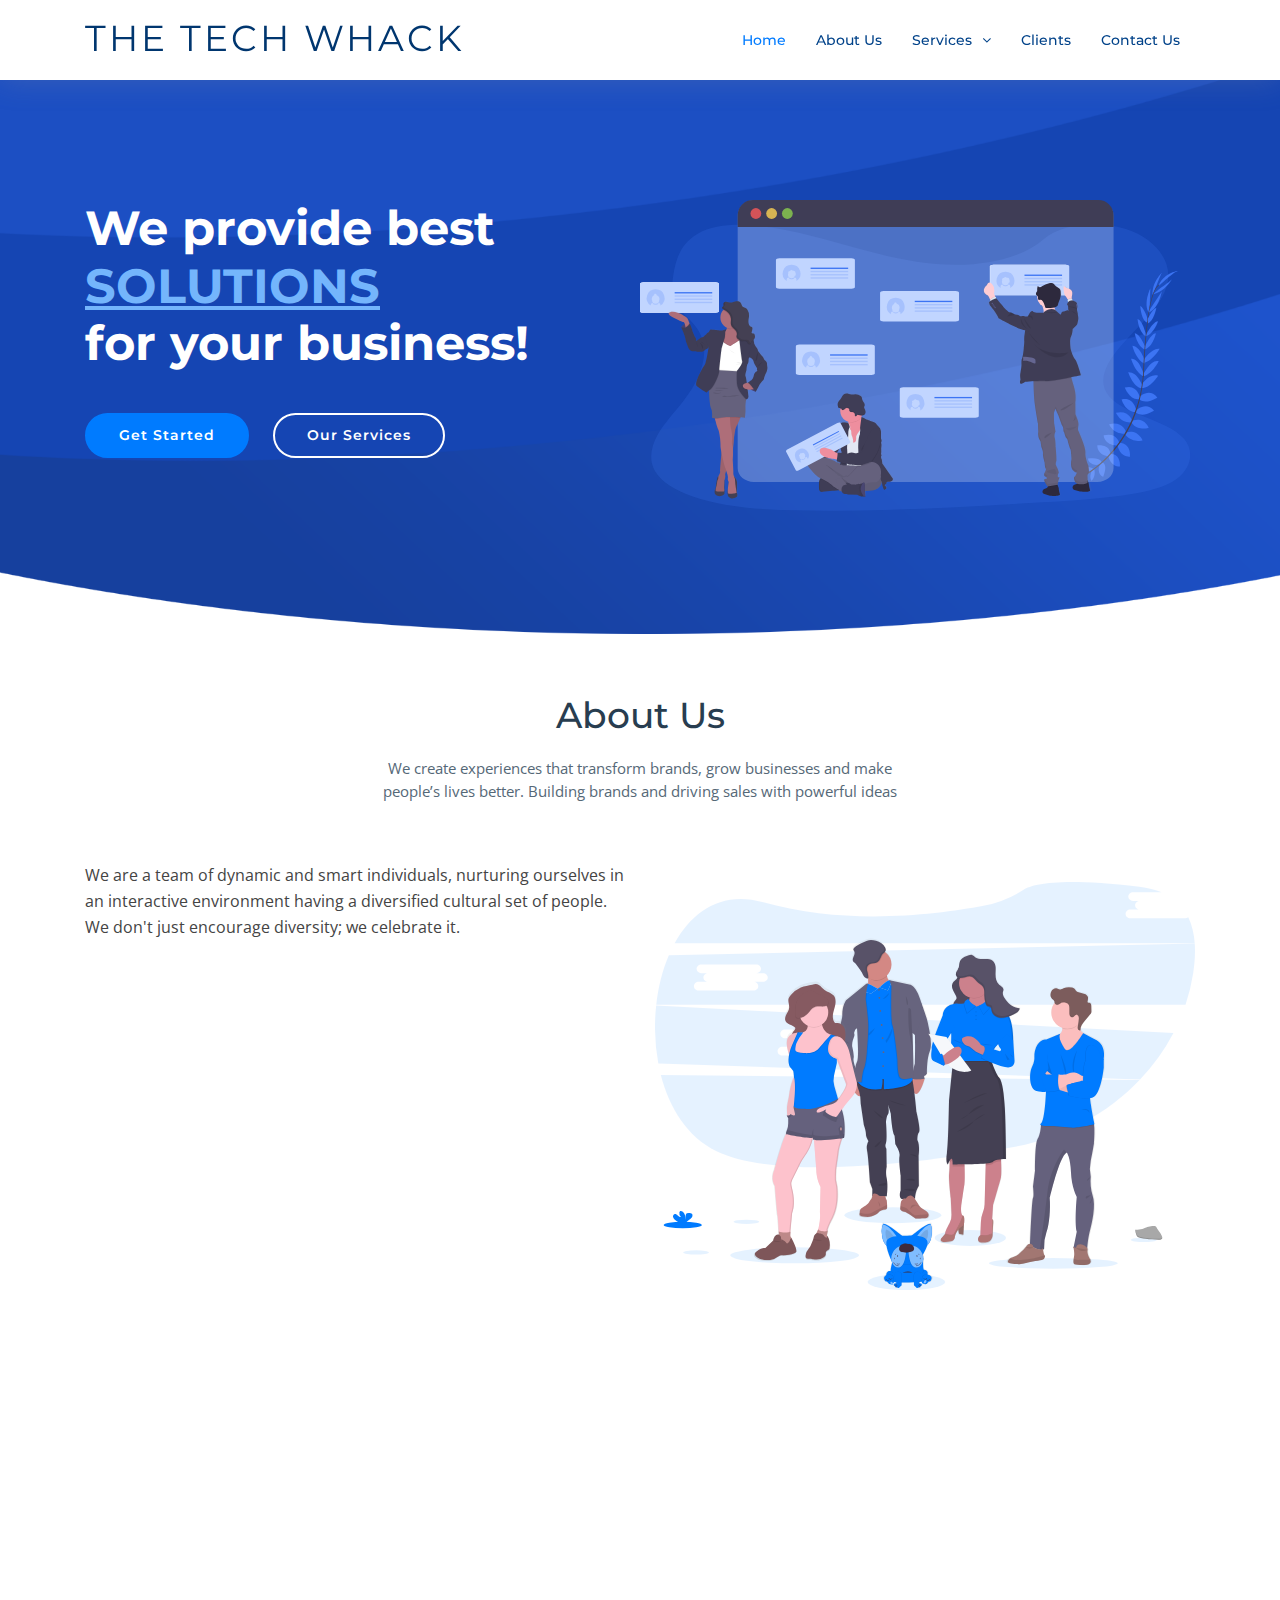
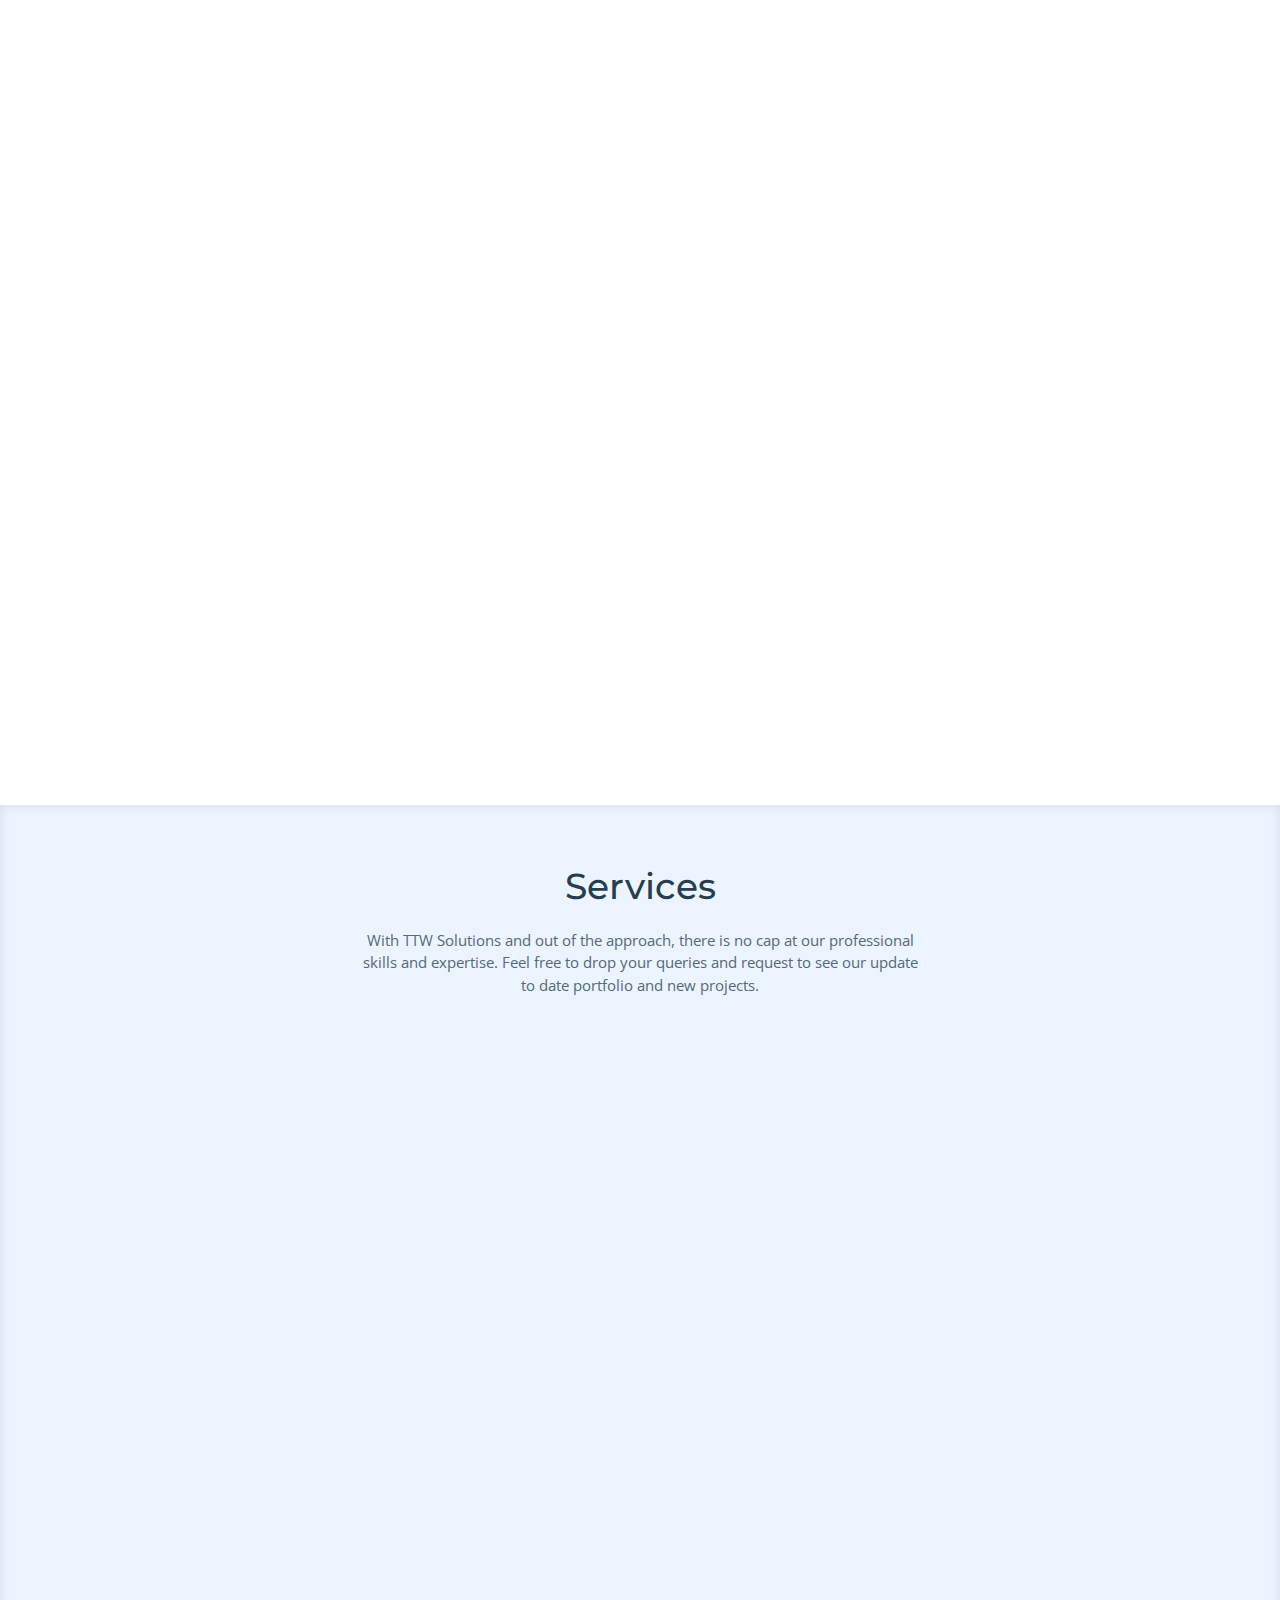
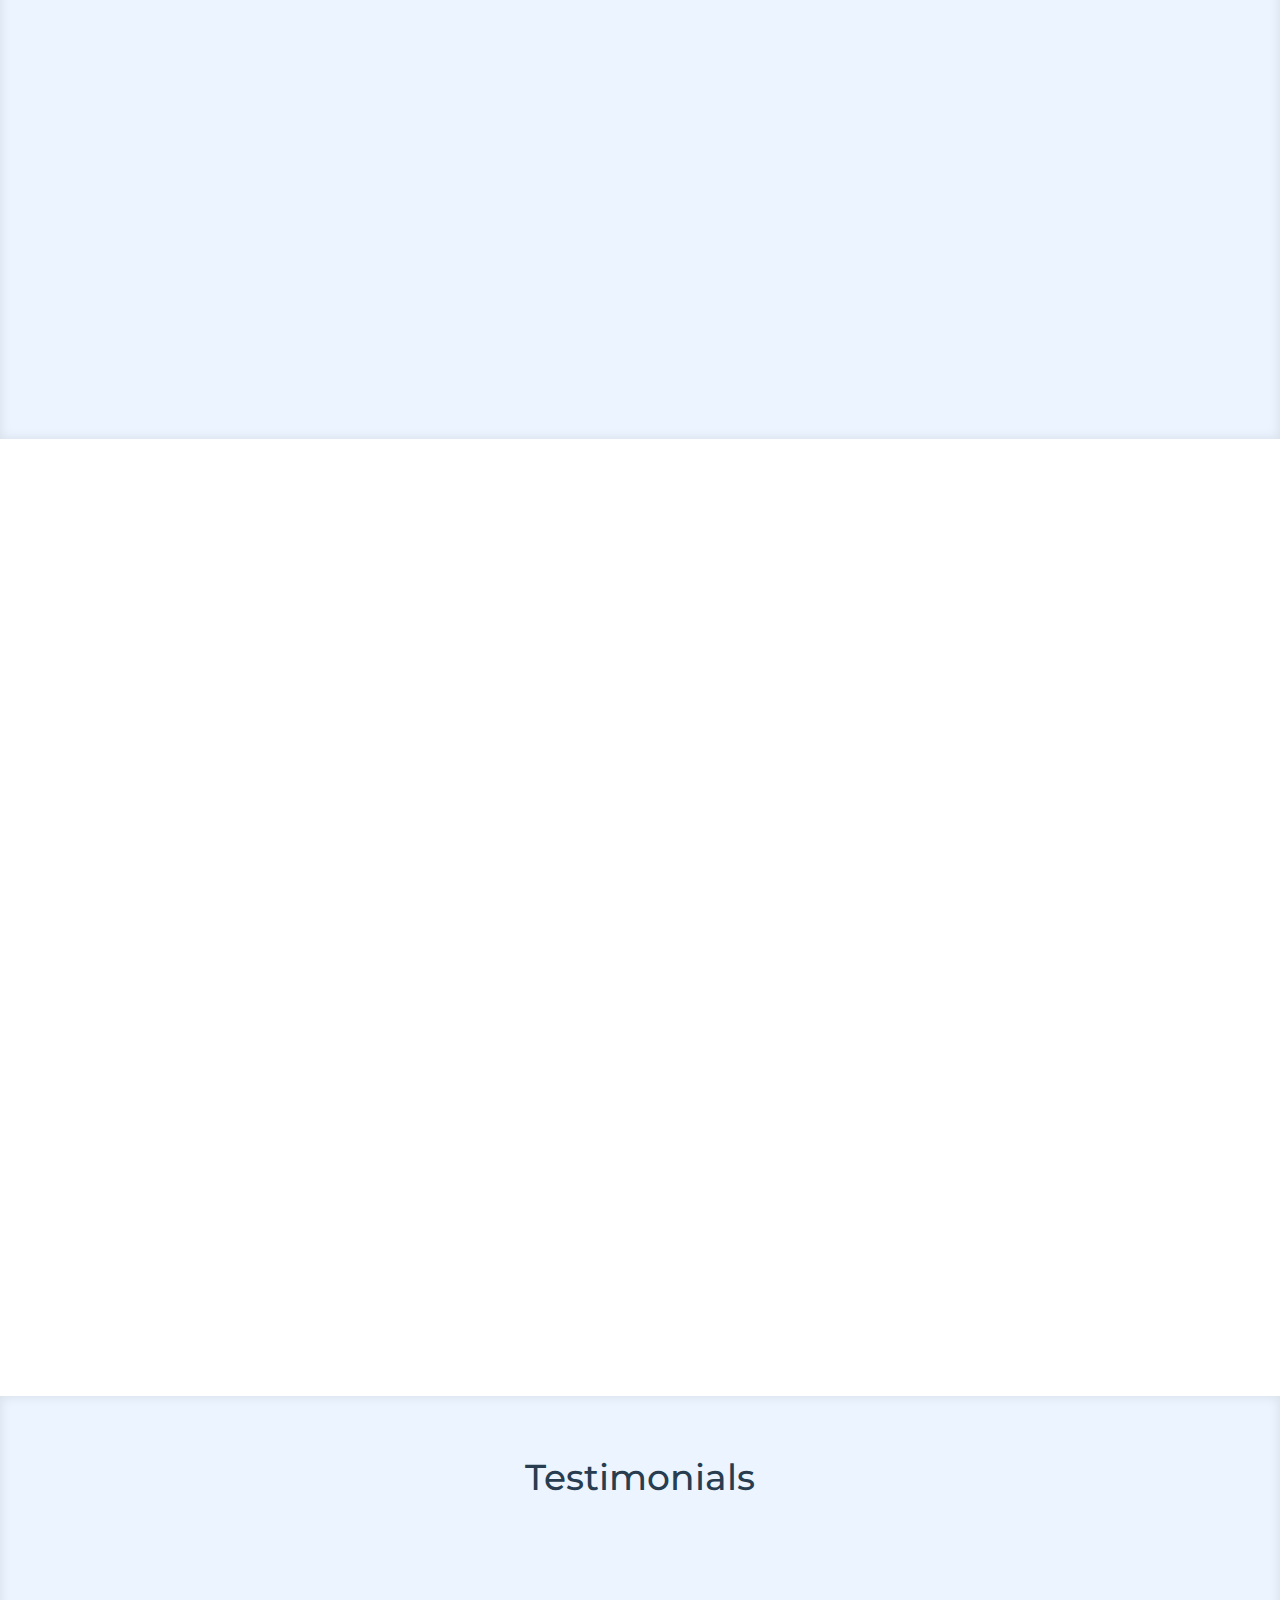
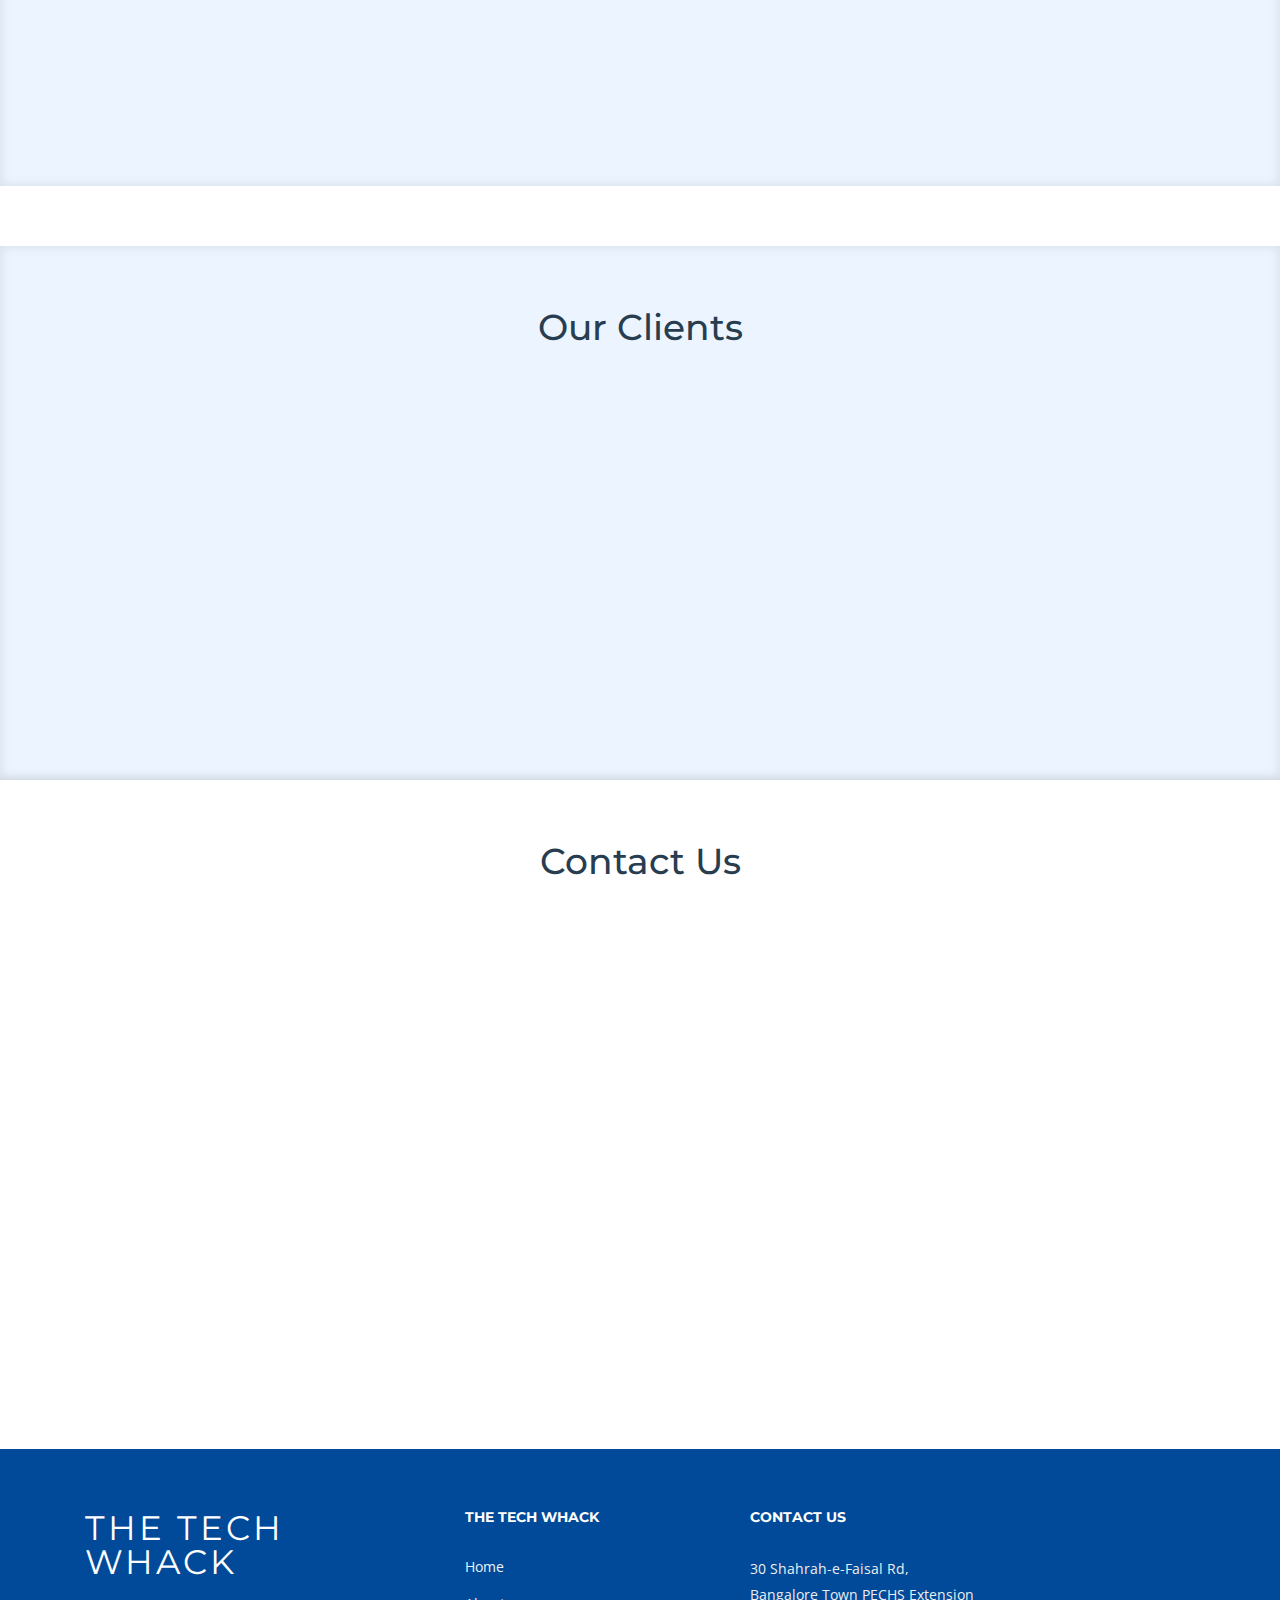
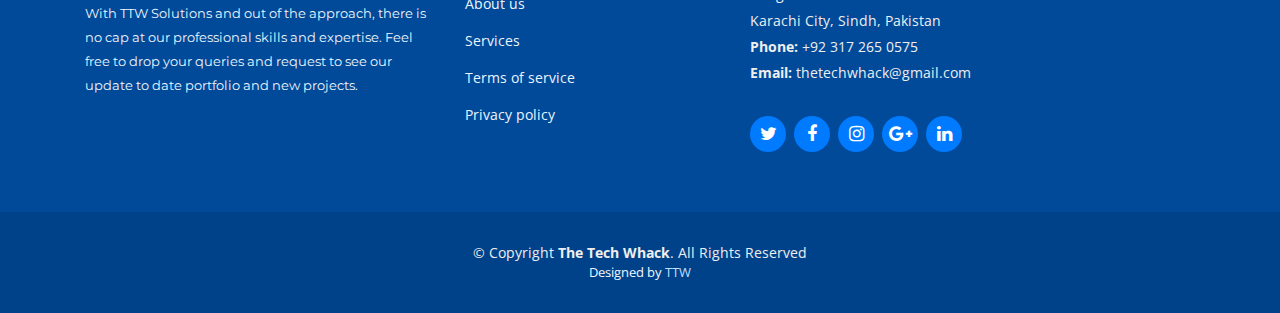
<file: TTW/index.html>
<!DOCTYPE html>
<html lang="en">
<head>
  <meta charset="utf-8">
  <title>TTW</title>
  <meta content="width=device-width, initial-scale=1.0" name="viewport">
  <meta content="" name="keywords">
  <meta content="" name="description">

  <!-- Favicons -->
  <link href="img/favicon.png" rel="icon">
  <link href="img/apple-touch-icon.png" rel="apple-touch-icon">

  <!-- Google Fonts -->
  <link href="https://fonts.googleapis.com/css?family=Open+Sans:300,300i,400,400i,700,700i|Montserrat:300,400,500,700" rel="stylesheet">

  <!-- Bootstrap CSS File -->
  <link href="lib/bootstrap/css/bootstrap.min.css" rel="stylesheet">

  <!-- Libraries CSS Files -->
  <link href="lib/font-awesome/css/font-awesome.min.css" rel="stylesheet">
  <link href="lib/animate/animate.min.css" rel="stylesheet">
  <link href="lib/ionicons/css/ionicons.min.css" rel="stylesheet">
  <link href="lib/owlcarousel/assets/owl.carousel.min.css" rel="stylesheet">
  <link href="lib/lightbox/css/lightbox.min.css" rel="stylesheet">

  <!-- Main Stylesheet File -->
  <link href="css/style.css" rel="stylesheet">

  <script src="https://cdnjs.cloudflare.com/ajax/libs/jquery/3.6.0/jquery.min.js" integrity="sha256-xNzN2a4ltkB44Mc/Jz3pT4iU1cmeR0FkXs4pru/JxaQ=" crossorigin="anonymous"></script>

</head>

<body>

  <!-- HEADER START -->
  <header id="header" class="fixed-top">
    <div class="container">

      <div class="logo float-left">
        <!-- Uncomment below if you prefer to use an image logo -->
        <h1 class="text-light"><a href="index.html"><span>The Tech Whack</span></a></h1>
        <!-- <a href="#intro" class="scrollto"><img src="img/logo.png" alt="" class="img-fluid"></a> -->
      </div>
      <!-- NAVBAR START -->
      <nav class="main-nav float-right d-none d-lg-block">
        <ul>
          <li class="active"><a href="index.html">Home</a></li>
          <li><a href="aboutus.html">About Us</a></li>
          <li class="drop-down"><a href="services.html">Services</a>
            <ul>
              <li><a href="services.html#CMS">CMS Development</a></li>
              <li class="drop-down"><a href="services.html#WEB">Web Application Development</a>
                <ul>
                  <li><a href="services.html#UI">User Interface UI</a></li>
                  <li><a href="services.html#UX">User Experience UX</a></li>
                </ul>
              </li>
              <li class="drop-down"><a href="services.html#ANDROID">Mobile Application Development</a>
                <ul>
                  <li><a href="services.html#ANDROID">Android Application</a></li>
                  <li><a href="services.html#IOS">IOS Application</a></li>
                  <li><a href="services.html#IOS">Hybrid Application</a></li>
                </ul>
              </li>
              <li><a href="services.html#EC">E-commerce</a></li>
              <li><a href="services.html#POS">Point Of Sale</a></li>
            </ul>
          </li>
          <li><a href="index.html#clients">Clients</a></li>
          
          <li><a href="index.html#contact">Contact Us</a></li>
        </ul>
      </nav>
      <!-- NAVBAR END -->
      
    </div>
  </header>
  <!-- HEADER END -->

  <!-- INTRO START -->
  <section id="intro" class="clearfix">
    <div class="container">

      <div class="intro-img">
        <img src="img/intro-img.svg" alt="" class="img-fluid">
      </div>

      <div class="intro-info">
        <h2>We provide best<br><span>SOLUTIONS</span><br>for your business!</h2>
        <div>
          <a href="#about" class="btn-get-started scrollto">Get Started</a>
          <a href="#services" class="btn-services scrollto">Our Services</a>
        </div>
      </div>

    </div>
  </section>
  <!-- INTRO END -->

  <main id="main">

    <!-- ABOUT US START -->
    <section id="about">
      <div class="container">

        <header class="section-header">
          <h3>About Us</h3>
          <p>We create experiences that transform brands, grow businesses and make people’s lives better. Building brands and driving sales with powerful ideas</p>
        </header>

        <div class="row about-container">

          <div class="col-lg-6 content order-lg-1 order-2">
            <p>
              We are a team of dynamic and smart individuals, nurturing ourselves in an interactive environment having a diversified cultural set of people. We don't just encourage diversity; we celebrate it.
            </p>

            <div class="icon-box wow fadeInRight">
              <div class="icon"><i class="fa fa-bar-chart"></i></div>
              <h4 class="title"><a href="">We're Professional</a></h4>
              <p class="description">We have helped companies move from traditional businesses to online powerhouses. Today, if you are not making the best use of internet, you are not making much of your brand.</p>
            </div>

            <div class="icon-box wow fadeInLeft" data-wow-delay="0.2s">
              <div class="icon"><i class="fa fa-photo"></i></div>
              <h4 class="title"><a href="">We're Creative</a></h4>
              <p class="description">Operating and booming since long time ago, we have excellent record of delivering futuristic solutions to hundreds of clients.</p>
            </div>

            <div class="icon-box wow fadeInRight" data-wow-delay="0.4s">
              <div class="icon"><i class="fa fa-shopping-bag"></i></div>
              <h4 class="title"><a href="">We're Passionate</a></h4>
              <p class="description">The driving force behind Soft Solutions progress is its client centric philosopy.</p>
            </div>

          </div>

          <div class="col-lg-6 background order-lg-2 order-1 wow fadeInUp">
            <img src="img/about-img.svg" class="img-fluid" alt="">
          </div>
        </div>

        <div class="row about-extra">
          <div class="col-lg-6 wow fadeInUp">
            <img src="img/about-extra-1.svg" class="img-fluid" alt="">
          </div>
          <div class="col-lg-6 wow fadeInUp pt-5 pt-lg-0">
            <h4>Our Skills <span style="color: #c81bdc;">Crafting With Love</span></h4>
            <p>
              You can trust our prominent key competencies in skillfulness, experience, after sale support and determination to meet your expectations.Our untiring passion for brilliance is our Endeavour to emerge as one of the world's key software resources.
            </p>
            <p>
              Our company has proven with time that we fulfill our commitment no matter what the situation is. We are well known in the market for our honesty and our quick problem resolutions. We make sure that we provide optimum and permanent solutions for your problem. Our team consists of highly qualified, extremely energetic, determined and hard working personnel. We are proud to say that all of our projects are unique and new to the IT industry.Our company is the only place where you can find customized Web Solutions for all IT/Marketing related problems under one roof. We ensure that our clients get completely satisfied from our problem solution.
            </p>
          </div>
        </div>

        <div class="row about-extra">
          <div class="col-lg-6 wow fadeInUp order-1 order-lg-2">
            <img src="img/about-extra-2.svg" class="img-fluid" alt="">
          </div>

          <div class="col-lg-6 wow fadeInUp pt-4 pt-lg-0 order-2 order-lg-1">
            <h4>Why Us</h4>
            <p>
              TTW outsourcing vertical delivers exceptional service through trained workforce to meet the standards set by you, every time
            </p>
            <p>
              TTW invests in leading technologies and couples that with operational expertise and years of industry knowledge. TTW Solutions has grown in footprint, service breadth and diversity, and in experience with the design and implementation of sophisticated solutions to help your business. We seek to strengthen client relationships by earning your trust and achieving operational excellence. Nowhere else in your business is trust in a partner more necessary than in your IT infrastructure
            </p>
          </div>
          
        </div>

      </div>
    </section>
    <!-- ABOUT US END -->

    <!-- SERVICE START -->
    <section id="services" class="section-bg">
      <div class="container">

        <header class="section-header">
          <h3>Services</h3>
          <p>With TTW Solutions and out of the approach, there is no cap at our professional skills and expertise. Feel free to drop your queries and request to see our update to date portfolio and new projects.</p>
        </header>

        <div class="row">

          <div class="col-md-6 col-lg-5 offset-lg-1 wow bounceInUp" data-wow-duration="1.4s">
            <div class="box">
              <div class="icon"><i class="ion-ios-analytics-outline" style="color: #ff689b;"></i></div>
              <h4 class="title"><a href="">Web Application Development</a></h4>
              <p class="description">Our technologists develop custom web application software that efficiency manage the information, connect people and make work easier<span>...</span> </p>
            </div>
          </div>

          <div class="col-md-6 col-lg-5 wow bounceInUp" data-wow-duration="1.4s">
            <div class="box">
              <div class="icon"><i class="ion-ios-bookmarks-outline" style="color: #e9bf06;"></i></div>
              <h4 class="title"><a href="">Point Of Sale</a></h4>
              <p class="description">We are greatly recognized for making the Point of Sale (POS) simplified for all businesses. Our specialized and expert POS team possesses<span>...</span> </p>
            </div>
          </div>

          <div class="col-md-6 col-lg-5 offset-lg-1 wow bounceInUp" data-wow-delay="0.1s" data-wow-duration="1.4s">
            <div class="box">
              <div class="icon"><i class="ion-ios-paper-outline" style="color: #3fcdc7;"></i></div>
              <h4 class="title"><a href="">E-commerce</a></h4>
              <p class="description">TTW is a leader in E-commerce solutions and customized offerings,helping businesses achieve their strategic goals via effective technology and e-commerce solutions.<span>...</span> </p>
            </div>
          </div>

          <div class="col-md-6 col-lg-5 wow bounceInUp" data-wow-delay="0.1s" data-wow-duration="1.4s">
            <div class="box">
              <div class="icon"><i class="ion-ios-speedometer-outline" style="color:#41cf2e;"></i></div>
              <h4 class="title"><a href="">Android Application Development</a></h4>
              <p class="description">Our Android app development team is well-versed in Android Media APIs, Android SDK, Map APIs, Android Security Architecture, third-party integration and the latest Android versions<span>...</span> </p>
            </div>
          </div>

          <div class="col-md-6 col-lg-5 offset-lg-1 wow bounceInUp" data-wow-delay="0.2s" data-wow-duration="1.4s">
            <div class="box">
              <div class="icon"><i class="ion-ios-world-outline" style="color: #d6ff22;"></i></div>
              <h4 class="title"><a href="">IOS Application Development</a></h4>
              <p class="description">Being a specialized IOS mobile app developer, we believe in providing a smooth and prominent IOS phone and ipad app development services, based on utmost innovation<span>...</span> </p>
            </div>
          </div>

          <div class="col-md-6 col-lg-5 wow bounceInUp" data-wow-delay="0.2s" data-wow-duration="1.4s">
            <div class="box">
              <div class="icon"><i class="ion-ios-clock-outline" style="color: #4680ff;"></i></div>
              <h4 class="title"><a href="">UI / UX </a></h4>
              <p class="description">Highly-experienced user interface developers at TTW don’t just create a website or mobile apps but also provides a simplistic<span>...</span> </p>
            </div>
          </div>

        </div>

      </div>
    </section>
    <!-- SERVICE END -->

    <!-- WHY US START -->
    <section id="why-us" class="wow fadeIn">
      <div class="container">
        <header class="section-header">
          <h3>Why choose us?</h3>
          <p>TTW Solutions is a leading provider of network and computer services serving Austin and the surrounding communities since 2015.<br>
            TTW Solutions has grown in footprint, service breadth and diversity, and in experience with the design and implementation of sophisticated solutions to help your business. We seek to strengthen client relationships by earning your trust and achieving operational excellence. Nowhere else in your business is trust in a partner more necessary than in your IT infrastructure.</p>
        </header>

        <div class="row row-eq-height justify-content-center">

          <div class="col-lg-4 mb-4">
            <div class="card wow bounceInUp">
                <i class="fa fa-diamond"></i>
              <div class="card-body">
                <h5 class="card-title">Our Mission</h5>
                <p class="card-text">Through an elite team of courteous and responsive professionals, our mission is to deliver an unrivaled service experience</p>
                <a href="#" class="readmore">Read more </a>
              </div>
            </div>
          </div>

          <div class="col-lg-4 mb-4">
            <div class="card wow bounceInUp">
                <i class="fa fa-language"></i>
              <div class="card-body">
                <h5 class="card-title">Our Vision:</h5>
                <p class="card-text">We are committed to building long-term relationships with our clients… we are partners for a better future.</p>
                <a href="#" class="readmore">Read more </a>
              </div>
            </div>
          </div>

          <div class="col-lg-4 mb-4">
            <div class="card wow bounceInUp">
                <i class="fa fa-object-group"></i>
              <div class="card-body">
                <h5 class="card-title">On Time Delivery</h5>
                <p class="card-text">We invest the time up-front to clearly understand your needs and then manage projects to ensure they are delivered on time and within budget.</p>
                <a href="#" class="readmore">Read more </a>
              </div>
            </div>
          </div>

        </div>

        <div class="row counters">

          <div class="col-lg-3 col-6 text-center">
            <span data-toggle="counter-up">9</span>
            <p>Clients</p>
          </div>

          <div class="col-lg-3 col-6 text-center">
            <span data-toggle="counter-up">13</span>
            <p>Projects</p>
          </div>

          <div class="col-lg-3 col-6 text-center">
            <span data-toggle="counter-up">1350</span>
            <p>Hours Of Support</p>
          </div>

          <div class="col-lg-3 col-6 text-center">
            <span data-toggle="counter-up">12</span>
            <p>Hard Workers</p>
          </div>
  
        </div>

      </div>
    </section>

    <!-- PORTFOLIO START -->
    <!-- <section id="portfolio" class="clearfix">
      <div class="container">

        <header class="section-header">
          <h3 class="section-title">Our Portfolio</h3>
        </header>

        <div class="row">
          <div class="col-lg-12">
            <ul id="portfolio-flters">
              <li data-filter="*" class="filter-active">All</li>
              <li data-filter=".filter-app">App</li>
              <li data-filter=".filter-card">Card</li>
              <li data-filter=".filter-web">Web</li>
            </ul>
          </div>
        </div>

        <div class="row portfolio-container">

          <div class="col-lg-4 col-md-6 portfolio-item filter-app">
            <div class="portfolio-wrap">
              <img src="img/portfolio/app1.jpg" class="img-fluid" alt="">
              <div class="portfolio-info">
                <h4><a href="#">App 1</a></h4>
                <p>App</p>
                <div>
                  <a href="img/portfolio/app1.jpg" data-lightbox="portfolio" data-title="App 1" class="link-preview" title="Preview"><i class="ion ion-eye"></i></a>
                  <a href="#" class="link-details" title="More Details"><i class="ion ion-android-open"></i></a>
                </div>
              </div>
            </div>
          </div>

          <div class="col-lg-4 col-md-6 portfolio-item filter-web" data-wow-delay="0.1s">
            <div class="portfolio-wrap">
              <img src="img/portfolio/web3.jpg" class="img-fluid" alt="">
              <div class="portfolio-info">
                <h4><a href="#">Web 3</a></h4>
                <p>Web</p>
                <div>
                  <a href="img/portfolio/web3.jpg" class="link-preview" data-lightbox="portfolio" data-title="Web 3" title="Preview"><i class="ion ion-eye"></i></a>
                  <a href="#" class="link-details" title="More Details"><i class="ion ion-android-open"></i></a>
                </div>
              </div>
            </div>
          </div>

          <div class="col-lg-4 col-md-6 portfolio-item filter-app" data-wow-delay="0.2s">
            <div class="portfolio-wrap">
              <img src="img/portfolio/app2.jpg" class="img-fluid" alt="">
              <div class="portfolio-info">
                <h4><a href="#">App 2</a></h4>
                <p>App</p>
                <div>
                  <a href="img/portfolio/app2.jpg" class="link-preview" data-lightbox="portfolio" data-title="App 2" title="Preview"><i class="ion ion-eye"></i></a>
                  <a href="#" class="link-details" title="More Details"><i class="ion ion-android-open"></i></a>
                </div>
              </div>
            </div>
          </div>

          <div class="col-lg-4 col-md-6 portfolio-item filter-card">
            <div class="portfolio-wrap">
              <img src="img/portfolio/card2.jpg" class="img-fluid" alt="">
              <div class="portfolio-info">
                <h4><a href="#">Card 2</a></h4>
                <p>Card</p>
                <div>
                  <a href="img/portfolio/card2.jpg" class="link-preview" data-lightbox="portfolio" data-title="Card 2" title="Preview"><i class="ion ion-eye"></i></a>
                  <a href="#" class="link-details" title="More Details"><i class="ion ion-android-open"></i></a>
                </div>
              </div>
            </div>
          </div>

          <div class="col-lg-4 col-md-6 portfolio-item filter-web" data-wow-delay="0.1s">
            <div class="portfolio-wrap">
              <img src="img/portfolio/web2.jpg" class="img-fluid" alt="">
              <div class="portfolio-info">
                <h4><a href="#">Web 2</a></h4>
                <p>Web</p>
                <div>
                  <a href="img/portfolio/web2.jpg" class="link-preview" data-lightbox="portfolio" data-title="Web 2" title="Preview"><i class="ion ion-eye"></i></a>
                  <a href="#" class="link-details" title="More Details"><i class="ion ion-android-open"></i></a>
                </div>
              </div>
            </div>
          </div>

          <div class="col-lg-4 col-md-6 portfolio-item filter-app" data-wow-delay="0.2s">
            <div class="portfolio-wrap">
              <img src="img/portfolio/app3.jpg" class="img-fluid" alt="">
              <div class="portfolio-info">
                <h4><a href="#">App 3</a></h4>
                <p>App</p>
                <div>
                  <a href="img/portfolio/app3.jpg" class="link-preview" data-lightbox="portfolio" data-title="App 3" title="Preview"><i class="ion ion-eye"></i></a>
                  <a href="#" class="link-details" title="More Details"><i class="ion ion-android-open"></i></a>
                </div>
              </div>
            </div>
          </div>

          <div class="col-lg-4 col-md-6 portfolio-item filter-card">
            <div class="portfolio-wrap">
              <img src="img/portfolio/card1.jpg" class="img-fluid" alt="">
              <div class="portfolio-info">
                <h4><a href="#">Card 1</a></h4>
                <p>Card</p>
                <div>
                  <a href="img/portfolio/card1.jpg" class="link-preview" data-lightbox="portfolio" data-title="Card 1" title="Preview"><i class="ion ion-eye"></i></a>
                  <a href="#" class="link-details" title="More Details"><i class="ion ion-android-open"></i></a>
                </div>
              </div>
            </div>
          </div>

          <div class="col-lg-4 col-md-6 portfolio-item filter-card" data-wow-delay="0.1s">
            <div class="portfolio-wrap">
              <img src="img/portfolio/card3.jpg" class="img-fluid" alt="">
              <div class="portfolio-info">
                <h4><a href="#">Card 3</a></h4>
                <p>Card</p>
                <div>
                  <a href="img/portfolio/card3.jpg" class="link-preview" data-lightbox="portfolio" data-title="Card 3" title="Preview"><i class="ion ion-eye"></i></a>
                  <a href="#" class="link-details" title="More Details"><i class="ion ion-android-open"></i></a>
                </div>
              </div>
            </div>
          </div>

          <div class="col-lg-4 col-md-6 portfolio-item filter-web" data-wow-delay="0.2s">
            <div class="portfolio-wrap">
              <img src="img/portfolio/web1.jpg" class="img-fluid" alt="">
              <div class="portfolio-info">
                <h4><a href="#">Web 1</a></h4>
                <p>Web</p>
                <div>
                  <a href="img/portfolio/web1.jpg" class="link-preview" data-lightbox="portfolio" data-title="Web 1" title="Preview"><i class="ion ion-eye"></i></a>
                  <a href="#" class="link-details" title="More Details"><i class="ion ion-android-open"></i></a>
                </div>
              </div>
            </div>
          </div>

        </div>

      </div>
    </section> -->
    <!-- PORTFOLIO END  -->

    <!-- CLIENT START -->
    <section id="testimonials" class="section-bg">
      <div class="container">

        <header class="section-header">
          <h3>Testimonials</h3>
        </header>

        <div class="row justify-content-center">
          <div class="col-lg-8">

            <div class="owl-carousel testimonials-carousel wow fadeInUp">
    
              <div class="testimonial-item">
                <img src="img/male1.jpg" class="testimonial-img" alt="">
                <h3>Daniyal Saleem</h3>
                <h4>CEO - JJ Japan</h4>
                <p>
                  Services provided by <b>THE TECH WHACK</b> team are really appreciable and we are expecting the same high level of service in the future.
                </p>
              </div>
    
              <div class="testimonial-item">
                <img src="img/female.jpg" class="testimonial-img" alt="">
                <h3>Carla Jhonson</h3>
                <h4>Car Dealership</h4>
                <p>
                  <b>TTW</b> team has played a vital role in providing technical support during this tenure and has always made the statement true.
                </p>
              </div>
    
              <div class="testimonial-item">
                <img src="img/male1.jpg" class="testimonial-img" alt="">
                <h3>Kevin Mark</h3>
                <h4>Electronic Store</h4>
                <p>
                  Thanks largely to <b>TTW</b> we now have the ability to solve the customers’ problems faster and simultaneously document them down to the very last piece of available information.
                </p>
              </div>

            </div>

          </div>
        </div>


      </div>
    </section>
    <!-- CLIENT END -->

    <!-- TEAM START -->
    <!-- <section id="team">
      <div class="container">
        <div class="section-header">
          <h3>Team</h3>
          <p>Sed ut perspiciatis unde omnis iste natus error sit voluptatem accusantium doloremque</p>
        </div>

        <div class="row">

          <div class="col-lg-3 col-md-6 wow fadeInUp">
            <div class="member">
              <img src="img/team-1.jpg" class="img-fluid" alt="">
              <div class="member-info">
                <div class="member-info-content">
                  <h4>Walter White</h4>
                  <span>Chief Executive Officer</span>
                  <div class="social">
                    <a href=""><i class="fa fa-twitter"></i></a>
                    <a href=""><i class="fa fa-facebook"></i></a>
                    <a href=""><i class="fa fa-google-plus"></i></a>
                    <a href=""><i class="fa fa-linkedin"></i></a>
                  </div>
                </div>
              </div>
            </div>
          </div>

          <div class="col-lg-3 col-md-6 wow fadeInUp" data-wow-delay="0.1s">
            <div class="member">
              <img src="img/team-2.jpg" class="img-fluid" alt="">
              <div class="member-info">
                <div class="member-info-content">
                  <h4>Sarah Jhonson</h4>
                  <span>Product Manager</span>
                  <div class="social">
                    <a href=""><i class="fa fa-twitter"></i></a>
                    <a href=""><i class="fa fa-facebook"></i></a>
                    <a href=""><i class="fa fa-google-plus"></i></a>
                    <a href=""><i class="fa fa-linkedin"></i></a>
                  </div>
                </div>
              </div>
            </div>
          </div>

          <div class="col-lg-3 col-md-6 wow fadeInUp" data-wow-delay="0.2s">
            <div class="member">
              <img src="img/team-3.jpg" class="img-fluid" alt="">
              <div class="member-info">
                <div class="member-info-content">
                  <h4>William Anderson</h4>
                  <span>CTO</span>
                  <div class="social">
                    <a href=""><i class="fa fa-twitter"></i></a>
                    <a href=""><i class="fa fa-facebook"></i></a>
                    <a href=""><i class="fa fa-google-plus"></i></a>
                    <a href=""><i class="fa fa-linkedin"></i></a>
                  </div>
                </div>
              </div>
            </div>
          </div>

          <div class="col-lg-3 col-md-6 wow fadeInUp" data-wow-delay="0.3s">
            <div class="member">
              <img src="img/team-4.jpg" class="img-fluid" alt="">
              <div class="member-info">
                <div class="member-info-content">
                  <h4>Amanda Jepson</h4>
                  <span>Accountant</span>
                  <div class="social">
                    <a href=""><i class="fa fa-twitter"></i></a>
                    <a href=""><i class="fa fa-facebook"></i></a>
                    <a href=""><i class="fa fa-google-plus"></i></a>
                    <a href=""><i class="fa fa-linkedin"></i></a>
                  </div>
                </div>
              </div>
            </div>
          </div>

        </div>

      </div>
    </section> -->
    <!-- TEAM END  -->

   <!-- CLIENT START  -->
    <section id="clients" class="section-bg">

      <div class="container">

        <div class="section-header">
          <h3>Our Clients</h3>
          <!-- <p>Sed ut perspiciatis unde omnis iste natus error sit voluptatem accusantium doloremque dere santome nida.</p> -->
        </div>

        <div class="row no-gutters clients-wrap clearfix wow fadeInUp">

          <div class="col-lg-3 col-md-4 col-xs-6">
            <div class="client-logo">
              <img src="img/clients/bach.jpg" class="img-fluid" alt="">
            </div>
          </div>
          
          <div class="col-lg-3 col-md-4 col-xs-6">
            <div class="client-logo">
              <img src="img/clients/ecb.png" class="img-fluid" alt="">
            </div>
          </div>
        
          <div class="col-lg-3 col-md-4 col-xs-6">
            <div class="client-logo">
              <img src="img/clients/fivestar.png" class="img-fluid" alt="">
            </div>
          </div>
          
          <div class="col-lg-3 col-md-4 col-xs-6">
            <div class="client-logo">
              <img src="img/clients/footeredge.png" class="img-fluid" alt="">
            </div>
          </div>
          
          <div class="col-lg-3 col-md-4 col-xs-6">
            <div class="client-logo">
              <img src="img/clients/hh.jpeg" class="img-fluid" alt="">
            </div>
          </div>
        
          <div class="col-lg-3 col-md-4 col-xs-6">
            <div class="client-logo">
              <img src="img/clients/digical.png" class="img-fluid" alt="">
            </div>
          </div>
          
          <div class="col-lg-3 col-md-4 col-xs-6">
            <div class="client-logo">
              <img src="img/clients/nn.jpg" class="img-fluid" alt="">
            </div>
          </div>
          
          <div class="col-lg-3 col-md-4 col-xs-6">
            <div class="client-logo">
              <img src="img/clients/netpoint.jpeg" class="img-fluid" alt="">
            </div>
          </div>

        </div>

      </div>

    </section>

    <!-- CONTACT START -->
    <section id="contact">
      <div class="container-fluid">

        <div class="section-header">
          <h3>Contact Us</h3>
        </div>

        <div class="row wow fadeInUp">

          <div class="col-lg-6">
            <div class="map mb-4 mb-lg-0" style="padding-left: 75px;">
              <!-- <iframe src="https://www.google.com/maps/embed?pb=!1m14!1m8!1m3!1d12097.433213460943!2d-74.0062269!3d40.7101282!3m2!1i1024!2i768!4f13.1!3m3!1m2!1s0x0%3A0xb89d1fe6bc499443!2sDowntown+Conference+Center!5e0!3m2!1sTTW!2sbg!4v1539943755621" frameborder="0" style="border:0; width: 100%; height: 312px;" allowfullscreen></iframe> -->
              <iframe src="https://www.google.com/maps/embed?pb=!1m18!1m12!1m3!1d3619.8650914848286!2d67.08100851502257!3d24.86845685106151!2m3!1f0!2f0!3f0!3m2!1i1024!2i768!4f13.1!3m3!1m2!1s0x3eb33eafec24470d%3A0x407205a5d39bda99!2s30%20Shahrah-e-Faisal%2C%20Bangalore%20Town%20PECHS%20Extension%20Block%20A%20Bangalore%20Town%2C%20Karachi%2C%20Karachi%20City%2C%20Sindh%2C%20Pakistan!5e0!3m2!1sen!2s!4v1634754598962!5m2!1sen!2s" width="600" height="450" style="border:0;" allowfullscreen="" loading="lazy"></iframe>
            </div>
          </div>

          <div class="col-lg-6">
            <div class="row">
              <div class="col-md-5 info">
                <i class="ion-ios-location-outline"></i>
                <p>30 Shahrah-e-Faisal</p>
              </div>
              <div class="col-md-4 info">
                <i class="ion-ios-email-outline"></i>
                <p>thetechwhack@gmail.com</p>
              </div>
              <div class="col-md-3 info">
                <i class="ion-ios-telephone-outline"></i>
                <p>+92 317 265 0575</p>
              </div>
            </div>

            <div class="form">
              <div id="sendmessage">Your message has been sent. Thank you!</div>
              <div id="errormessage"></div>
              <form action="" method="post" role="form" class="contactForm">
                <div class="form-row">
                  <div class="form-group col-lg-6">
                    <input type="text" name="name" class="form-control" id="name" placeholder="Your Name" data-rule="minlen:4" data-msg="Please enter at least 4 chars" />
                    <div class="validation"></div>
                  </div>
                  <div class="form-group col-lg-6">
                    <input type="email" class="form-control" name="email" id="email" placeholder="Your Email" data-rule="email" data-msg="Please enter a valid email" />
                    <div class="validation"></div>
                  </div>
                </div>
                <div class="form-group">
                  <input type="text" class="form-control" name="subject" id="subject" placeholder="Subject" data-rule="minlen:4" data-msg="Please enter at least 8 chars of subject" />
                  <div class="validation"></div>
                </div>
                <div class="form-group">
                  <textarea class="form-control" name="message" rows="5" data-rule="required" data-msg="Please write something for us" placeholder="Message"></textarea>
                  <div class="validation"></div>
                </div>
                <div class="text-center"><button type="submit" title="Send Message">Send Message</button></div>
              </form>
            </div>
          </div>

        </div>

      </div>
    </section>
    <!-- CONTACT END  -->

  </main>

  <!-- FOOTER START -->
  <footer id="footer">
    <div class="footer-top">
      <div class="container">
        <div class="row">

          <div class="col-lg-4 col-md-6 footer-info">
            <h3>The Tech Whack</h3>
            <p>With TTW Solutions and out of the approach, there is no cap at our professional skills and expertise. Feel free to drop your queries and request to see our update to date portfolio and new projects. </p>
          </div>

          <div class="col-lg-3 col-md-6 footer-links">
            <h4>The Tech Whack</h4>
            <ul>
              <li><a href="index.html">Home</a></li>
              <li><a href="aboutus.html">About us</a></li>
              <li><a href="services.html">Services</a></li>
              <li><a href="index.html">Terms of service</a></li>
              <li><a href="index.html">Privacy policy</a></li>
            </ul>
          </div>

          <div class="col-lg-4 col-md-6 footer-contact">
            <h4>Contact Us</h4>
            <p>
              30 Shahrah-e-Faisal Rd,<br>
              Bangalore Town PECHS Extension<br>
              Karachi City, Sindh, Pakistan <br>
              <strong>Phone:</strong> +92 317 265 0575<br>
              <strong>Email:</strong> thetechwhack@gmail.com<br>
            </p>

            <div class="social-links">
              <a href="#" class="twitter"><i class="fa fa-twitter"></i></a>
              <a href="#" class="facebook"><i class="fa fa-facebook"></i></a>
              <a href="#" class="instagram"><i class="fa fa-instagram"></i></a>
              <a href="#" class="google-plus"><i class="fa fa-google-plus"></i></a>
              <a href="#" class="linkedin"><i class="fa fa-linkedin"></i></a>
            </div>

          </div>

          <!-- <div class="col-lg-3 col-md-6 footer-newsletter">
            <h4>Our Newsletter</h4>
            <p>Tamen quem nulla quae legam multos aute sint culpa legam noster magna veniam enim veniam illum dolore legam minim quorum culpa amet magna export quem marada parida nodela caramase seza.</p>
            <form action="" method="post">
              <input type="email" name="email"><input type="submit"  value="Subscribe">
            </form>
          </div> -->

        </div>
      </div>
    </div>

    <div class="container">
      <div class="copyright">
        &copy; Copyright <strong>The Tech Whack</strong>. All Rights Reserved
      </div>
      <div class="credits">
        <!--
          All the links in the footer should remain intact.
          You can delete the links only if you purchased the pro version.
          Licensing information: https://bootstrapmade.com/license/
          Purchase the pro version with working PHP/AJAX contact form: https://bootstrapmade.com/buy/?theme=NewBiz
        -->
        Designed by <a href="https://thetechwhack.com/">TTW</a>
      </div>
    </div>
  </footer>
  <!-- FOOTER END  -->

  <a href="#" class="back-to-top"><i class="fa fa-chevron-up"></i></a>
  <!-- Uncomment below i you want to use a preloader -->
  <!-- <div id="preloader"></div> -->

  <!-- JavaScript Libraries -->
  <script src="lib/jquery/jquery.min.js"></script>
  <script src="lib/jquery/jquery-migrate.min.js"></script>
  <!-- <script src="jquery-3.6.0.min.js"></script> -->
  <script src="lib/bootstrap/js/bootstrap.bundle.min.js"></script>
  <script src="lib/easing/easing.min.js"></script>
  <script src="lib/mobile-nav/mobile-nav.js"></script>
  <script src="lib/wow/wow.min.js"></script>
  <script src="lib/waypoints/waypoints.min.js"></script>
  <script src="lib/counterup/counterup.min.js"></script>
  <script src="lib/owlcarousel/owl.carousel.min.js"></script>
  <script src="lib/isotope/isotope.pkgd.min.js"></script>
  <script src="lib/lightbox/js/lightbox.min.js"></script>
  <!-- Contact Form JavaScript File -->
  <script src="contactform/contactform.js"></script>

  <!-- Template Main Javascript File -->
  <script src="js/main.js"></script>

</body>
</html>
</file>
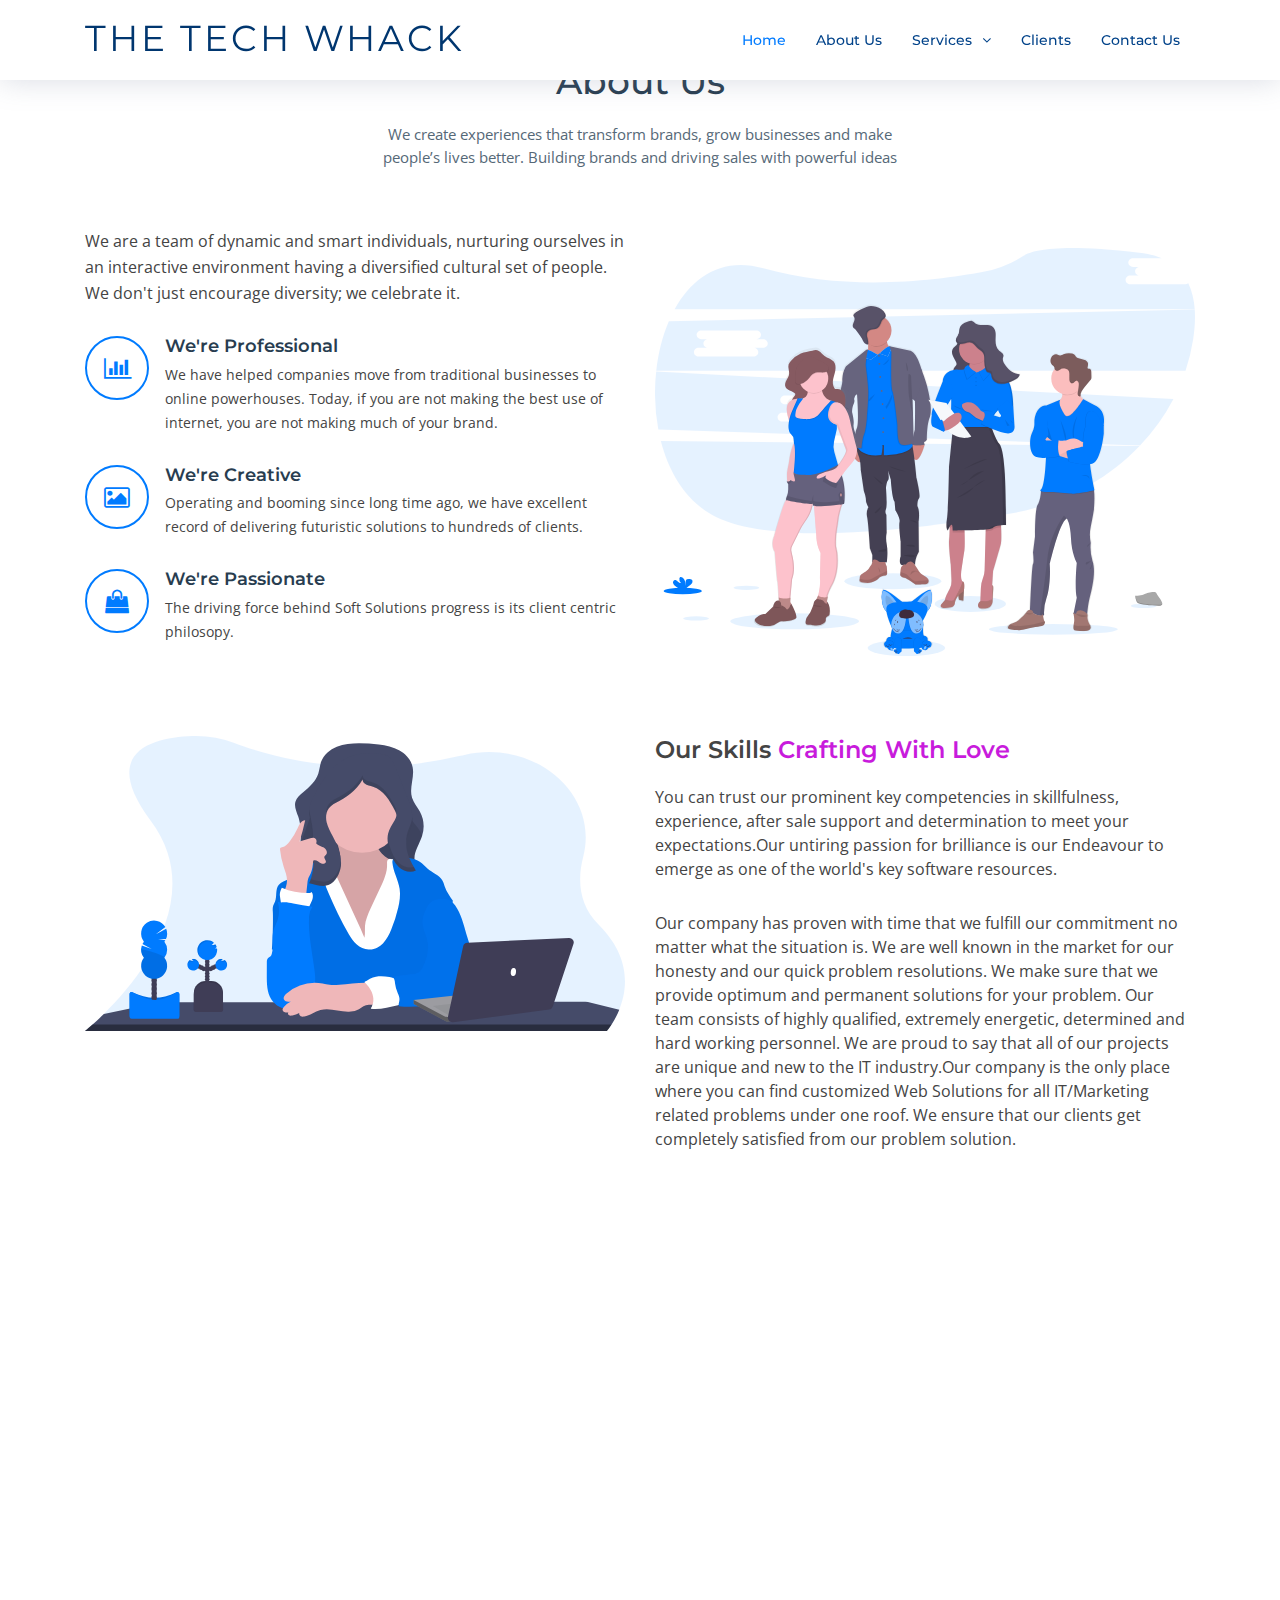
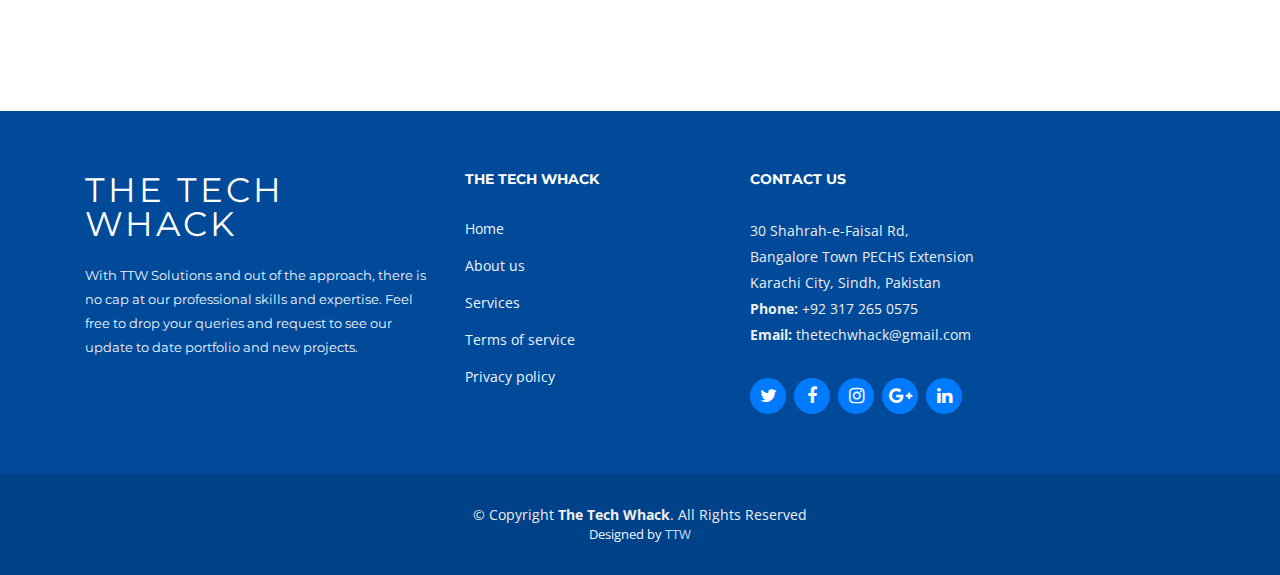
<file: TTW/aboutus.html>
<!DOCTYPE html>
<html lang="en">
<head>
  <meta charset="utf-8">
  <title>About Us</title>
  <meta content="width=device-width, initial-scale=1.0" name="viewport">
  <meta content="" name="keywords">
  <meta content="" name="description">

  <!-- Favicons -->
  <link href="img/favicon.png" rel="icon">
  <link href="img/apple-touch-icon.png" rel="apple-touch-icon">

  <!-- Google Fonts -->
  <link href="https://fonts.googleapis.com/css?family=Open+Sans:300,300i,400,400i,700,700i|Montserrat:300,400,500,700" rel="stylesheet">

  <!-- Bootstrap CSS File -->
  <link href="lib/bootstrap/css/bootstrap.min.css" rel="stylesheet">

  <!-- Libraries CSS Files -->
  <link href="lib/font-awesome/css/font-awesome.min.css" rel="stylesheet">
  <link href="lib/animate/animate.min.css" rel="stylesheet">
  <link href="lib/ionicons/css/ionicons.min.css" rel="stylesheet">
  <link href="lib/owlcarousel/assets/owl.carousel.min.css" rel="stylesheet">
  <link href="lib/lightbox/css/lightbox.min.css" rel="stylesheet">

  <!-- Main Stylesheet File -->
  <link href="css/style.css" rel="stylesheet">

  <!-- =======================================================
    Theme Name: NewBiz
    Theme URL: https://bootstrapmade.com/newbiz-bootstrap-business-template/
    Author: BootstrapMade.com
    License: https://bootstrapmade.com/license/
  ======================================================= -->
</head>

<body>

  <!-- HEADER START -->
  <header id="header" class="fixed-top">
    <div class="container">

      <div class="logo float-left">
        <!-- Uncomment below if you prefer to use an image logo -->
        <h1 class="text-light"><a href="index.html"><span>The Tech Whack</span></a></h1>
        <!-- <a href="#intro" class="scrollto"><img src="img/logo.png" alt="" class="img-fluid"></a> -->
      </div>
      <!-- NAVBAR START -->
      <nav class="main-nav float-right d-none d-lg-block">
        <ul>
          <li class="active"><a href="index.html">Home</a></li>
          <li><a href="aboutus.html">About Us</a></li>
          <li class="drop-down"><a href="services.html">Services</a>
            <ul>
              <li><a href="services.html#CMS">CMS Development</a></li>
              <li class="drop-down"><a href="services.html#WEB">Web Application Development</a>
                <ul>
                  <li><a href="services.html#UI">User Interface UI</a></li>
                  <li><a href="services.html#UX">User Experience UX</a></li>
                </ul>
              </li>
              <li class="drop-down"><a href="services.html#ANDROID">Mobile Application Development</a>
                <ul>
                  <li><a href="services.html#ANDROID">Android Application</a></li>
                  <li><a href="services.html#IOS">IOS Application</a></li>
                  <li><a href="services.html#IOS">Hybrid Application</a></li>
                </ul>
              </li>
              <li><a href="services.html#EC">E-commerce</a></li>
              <li><a href="services.html#POS">Point Of Sale</a></li>
            </ul>
          </li>
          <li><a href="client.html">Clients</a></li>
          
          <li><a href="contactus.html">Contact Us</a></li>
        </ul>
      </nav>
      <!-- NAVBAR END -->
      
    </div>
  </header>
  <!-- HEADER END -->
  
    <main id="main">
  
     <!-- ABOUT US START -->
    <section id="about">
      <div class="container">

        <header class="section-header">
          <h3>About Us</h3>
          <p>We create experiences that transform brands, grow businesses and make people’s lives better. Building brands and driving sales with powerful ideas</p>
        </header>

        <div class="row about-container">

          <div class="col-lg-6 content order-lg-1 order-2">
            <p>
              We are a team of dynamic and smart individuals, nurturing ourselves in an interactive environment having a diversified cultural set of people. We don't just encourage diversity; we celebrate it.
            </p>

            <div class="icon-box wow fadeInRight">
              <div class="icon"><i class="fa fa-bar-chart"></i></div>
              <h4 class="title"><a href="">We're Professional</a></h4>
              <p class="description">We have helped companies move from traditional businesses to online powerhouses. Today, if you are not making the best use of internet, you are not making much of your brand.</p>
            </div>

            <div class="icon-box wow fadeInLeft" data-wow-delay="0.2s">
              <div class="icon"><i class="fa fa-photo"></i></div>
              <h4 class="title"><a href="">We're Creative</a></h4>
              <p class="description">Operating and booming since long time ago, we have excellent record of delivering futuristic solutions to hundreds of clients.</p>
            </div>

            <div class="icon-box wow fadeInRight" data-wow-delay="0.4s">
              <div class="icon"><i class="fa fa-shopping-bag"></i></div>
              <h4 class="title"><a href="">We're Passionate</a></h4>
              <p class="description">The driving force behind Soft Solutions progress is its client centric philosopy.</p>
            </div>

          </div>

          <div class="col-lg-6 background order-lg-2 order-1 wow fadeInUp">
            <img src="img/about-img.svg" class="img-fluid" alt="">
          </div>
        </div>

        <div class="row about-extra">
          <div class="col-lg-6 wow fadeInUp">
            <img src="img/about-extra-1.svg" class="img-fluid" alt="">
          </div>
          <div class="col-lg-6 wow fadeInUp pt-5 pt-lg-0">
            <h4>Our Skills <span style="color: #c81bdc;">Crafting With Love</span></h4>
            <p>
              You can trust our prominent key competencies in skillfulness, experience, after sale support and determination to meet your expectations.Our untiring passion for brilliance is our Endeavour to emerge as one of the world's key software resources.
            </p>
            <p>
              Our company has proven with time that we fulfill our commitment no matter what the situation is. We are well known in the market for our honesty and our quick problem resolutions. We make sure that we provide optimum and permanent solutions for your problem. Our team consists of highly qualified, extremely energetic, determined and hard working personnel. We are proud to say that all of our projects are unique and new to the IT industry.Our company is the only place where you can find customized Web Solutions for all IT/Marketing related problems under one roof. We ensure that our clients get completely satisfied from our problem solution.
            </p>
          </div>
        </div>

        <div class="row about-extra">
          <div class="col-lg-6 wow fadeInUp order-1 order-lg-2">
            <img src="img/about-extra-2.svg" class="img-fluid" alt="">
          </div>

          <div class="col-lg-6 wow fadeInUp pt-4 pt-lg-0 order-2 order-lg-1">
            <h4>Why Us</h4>
            <p>
              TTW outsourcing vertical delivers exceptional service through trained workforce to meet the standards set by you, every time
            </p>
            <p>
              TTW invests in leading technologies and couples that with operational expertise and years of industry knowledge. TTW Solutions has grown in footprint, service breadth and diversity, and in experience with the design and implementation of sophisticated solutions to help your business. We seek to strengthen client relationships by earning your trust and achieving operational excellence. Nowhere else in your business is trust in a partner more necessary than in your IT infrastructure
            </p>
          </div>
          
        </div>

      </div>
    </section>
    <!-- ABOUT US END -->
  
    </main>
  
  <!-- FOOTER START -->
  <footer id="footer">
    <div class="footer-top">
      <div class="container">
        <div class="row">

          <div class="col-lg-4 col-md-6 footer-info">
            <h3>The Tech Whack</h3>
            <p>With TTW Solutions and out of the approach, there is no cap at our professional skills and expertise. Feel free to drop your queries and request to see our update to date portfolio and new projects. </p>
          </div>

          <div class="col-lg-3 col-md-6 footer-links">
            <h4>The Tech Whack</h4>
            <ul>
              <li><a href="index.html">Home</a></li>
              <li><a href="aboutus.html">About us</a></li>
              <li><a href="services.html">Services</a></li>
              <li><a href="index.html">Terms of service</a></li>
              <li><a href="index.html">Privacy policy</a></li>
            </ul>
          </div>

          <div class="col-lg-4 col-md-6 footer-contact">
            <h4>Contact Us</h4>
            <p>
              30 Shahrah-e-Faisal Rd,<br>
              Bangalore Town PECHS Extension<br>
              Karachi City, Sindh, Pakistan <br>
              <strong>Phone:</strong> +92 317 265 0575<br>
              <strong>Email:</strong> thetechwhack@gmail.com<br>
            </p>

            <div class="social-links">
              <a href="#" class="twitter"><i class="fa fa-twitter"></i></a>
              <a href="#" class="facebook"><i class="fa fa-facebook"></i></a>
              <a href="#" class="instagram"><i class="fa fa-instagram"></i></a>
              <a href="#" class="google-plus"><i class="fa fa-google-plus"></i></a>
              <a href="#" class="linkedin"><i class="fa fa-linkedin"></i></a>
            </div>

          </div>

          <!-- <div class="col-lg-3 col-md-6 footer-newsletter">
            <h4>Our Newsletter</h4>
            <p>Tamen quem nulla quae legam multos aute sint culpa legam noster magna veniam enim veniam illum dolore legam minim quorum culpa amet magna export quem marada parida nodela caramase seza.</p>
            <form action="" method="post">
              <input type="email" name="email"><input type="submit"  value="Subscribe">
            </form>
          </div> -->

        </div>
      </div>
    </div>

    <div class="container">
      <div class="copyright">
        &copy; Copyright <strong>The Tech Whack</strong>. All Rights Reserved
      </div>
      <div class="credits">
        <!--
          All the links in the footer should remain intact.
          You can delete the links only if you purchased the pro version.
          Licensing information: https://bootstrapmade.com/license/
          Purchase the pro version with working PHP/AJAX contact form: https://bootstrapmade.com/buy/?theme=NewBiz
        -->
        Designed by <a href="https://thetechwhack.com/">TTW</a>
      </div>
    </div>
  </footer>
  <!-- FOOTER END  -->
  
    <a href="#" class="back-to-top"><i class="fa fa-chevron-up"></i></a>
    <!-- Uncomment below i you want to use a preloader -->
    <!-- <div id="preloader"></div> -->
  
    <!-- JavaScript Libraries -->
    <script src="lib/jquery/jquery.min.js"></script>
    <script src="lib/jquery/jquery-migrate.min.js"></script>
    <script src="lib/bootstrap/js/bootstrap.bundle.min.js"></script>
    <script src="lib/easing/easing.min.js"></script>
    <script src="lib/mobile-nav/mobile-nav.js"></script>
    <script src="lib/wow/wow.min.js"></script>
    <script src="lib/waypoints/waypoints.min.js"></script>
    <script src="lib/counterup/counterup.min.js"></script>
    <script src="lib/owlcarousel/owl.carousel.min.js"></script>
    <script src="lib/isotope/isotope.pkgd.min.js"></script>
    <script src="lib/lightbox/js/lightbox.min.js"></script>
    <!-- Contact Form JavaScript File -->
    <script src="contactform/contactform.js"></script>
  
    <!-- Template Main Javascript File -->
    <script src="js/main.js"></script>
  
  </body>
  </html>
</file>
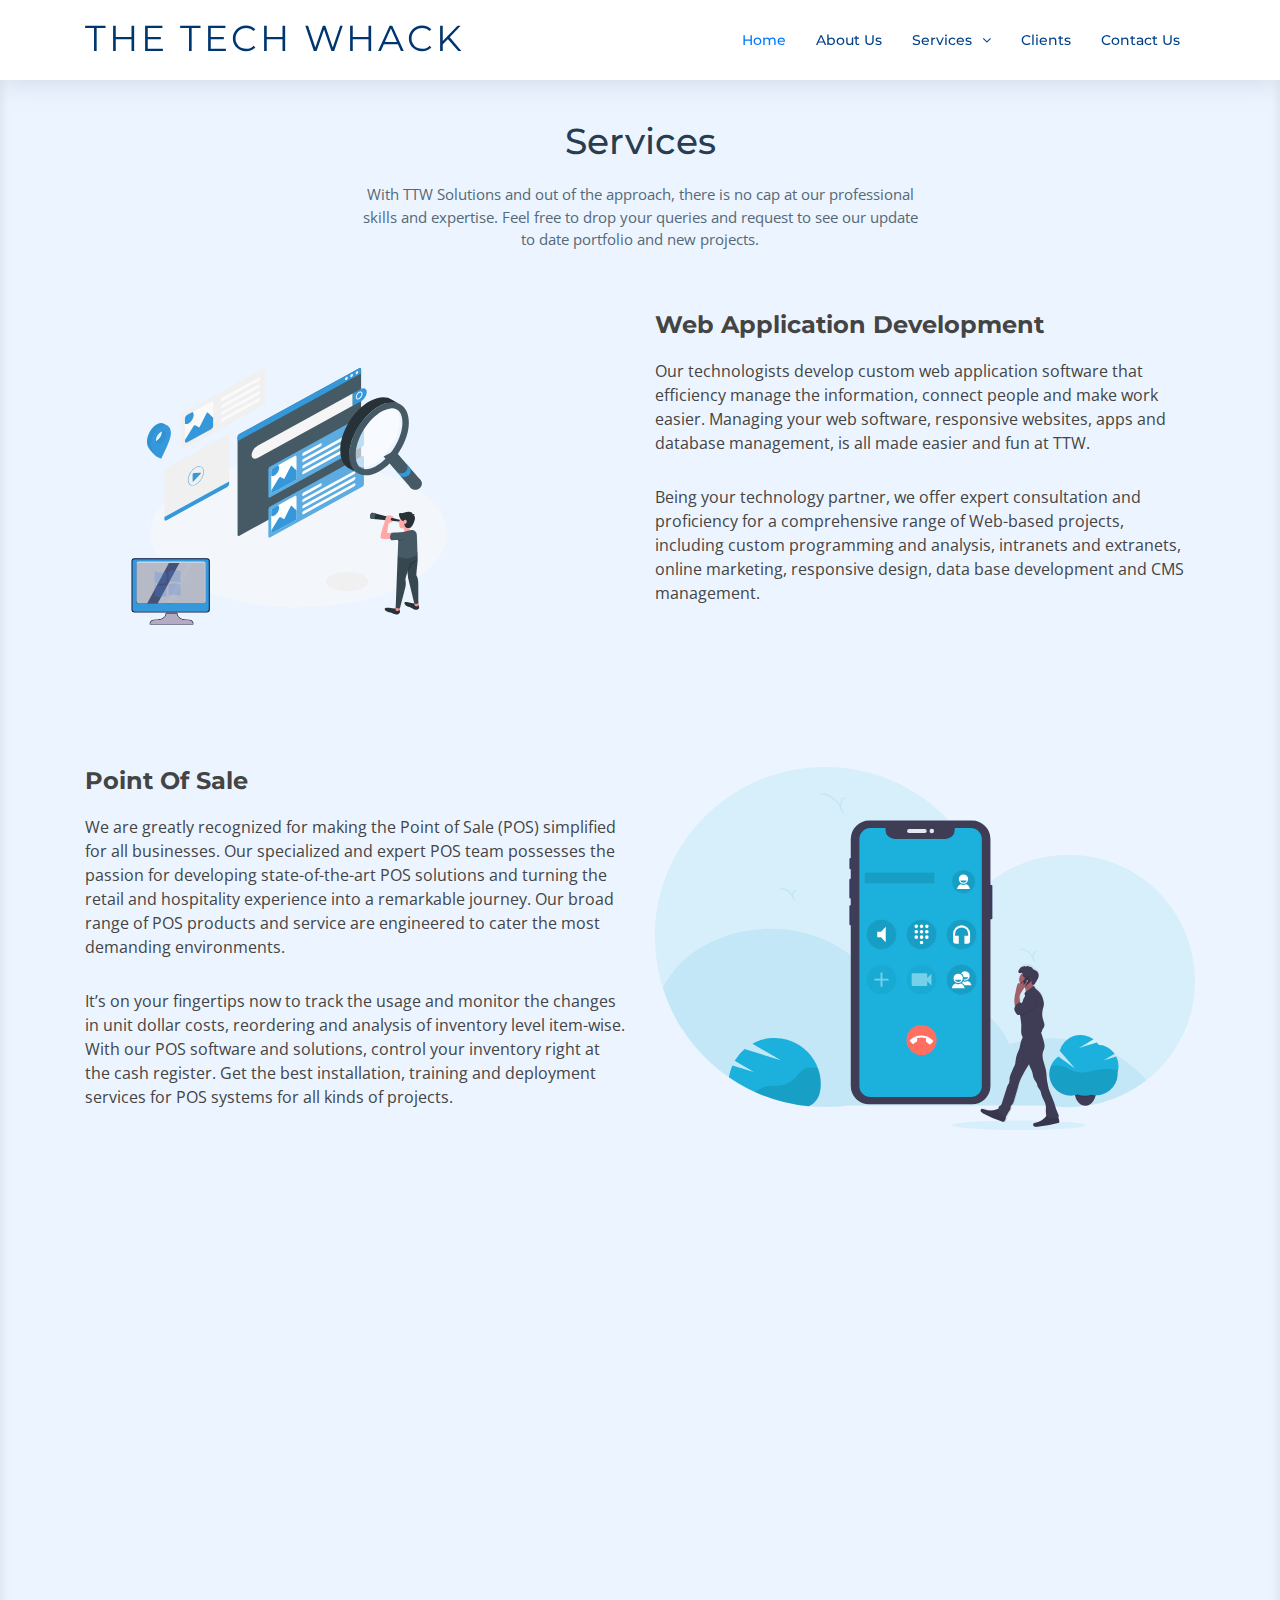
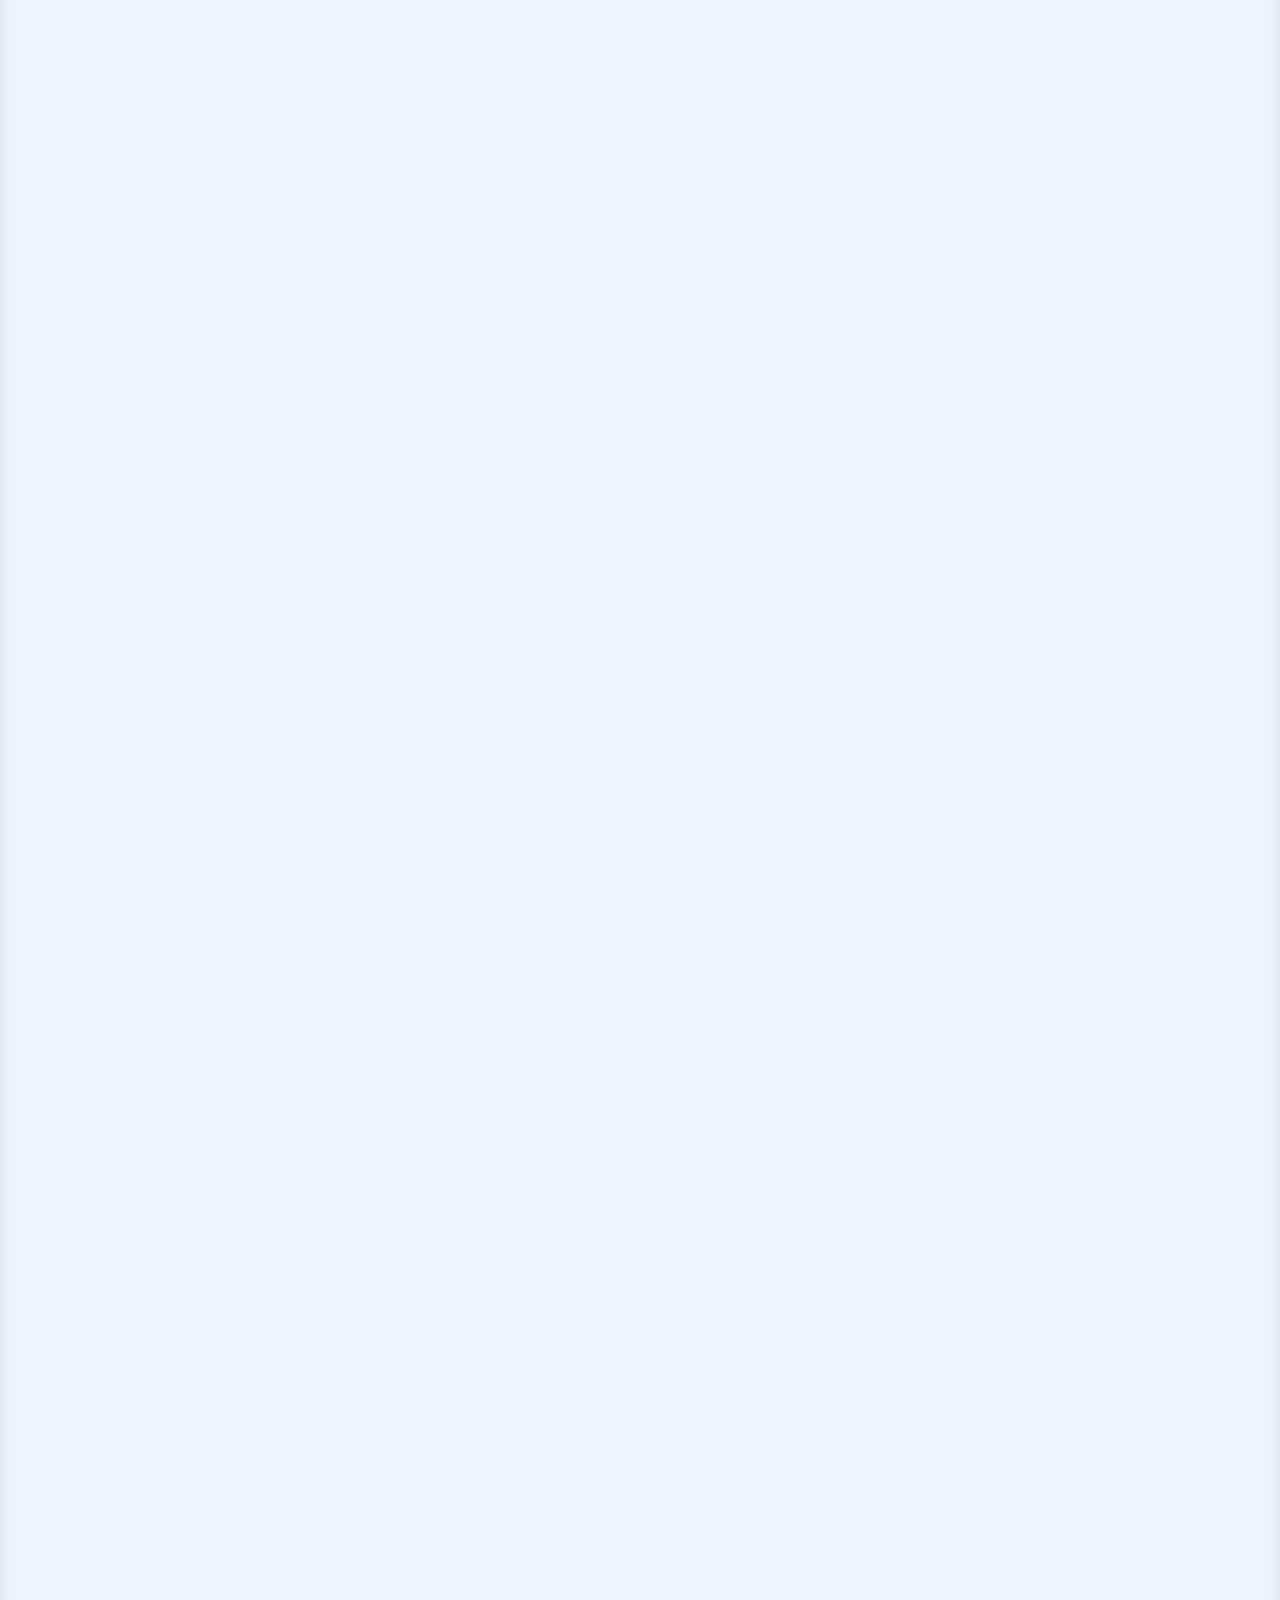
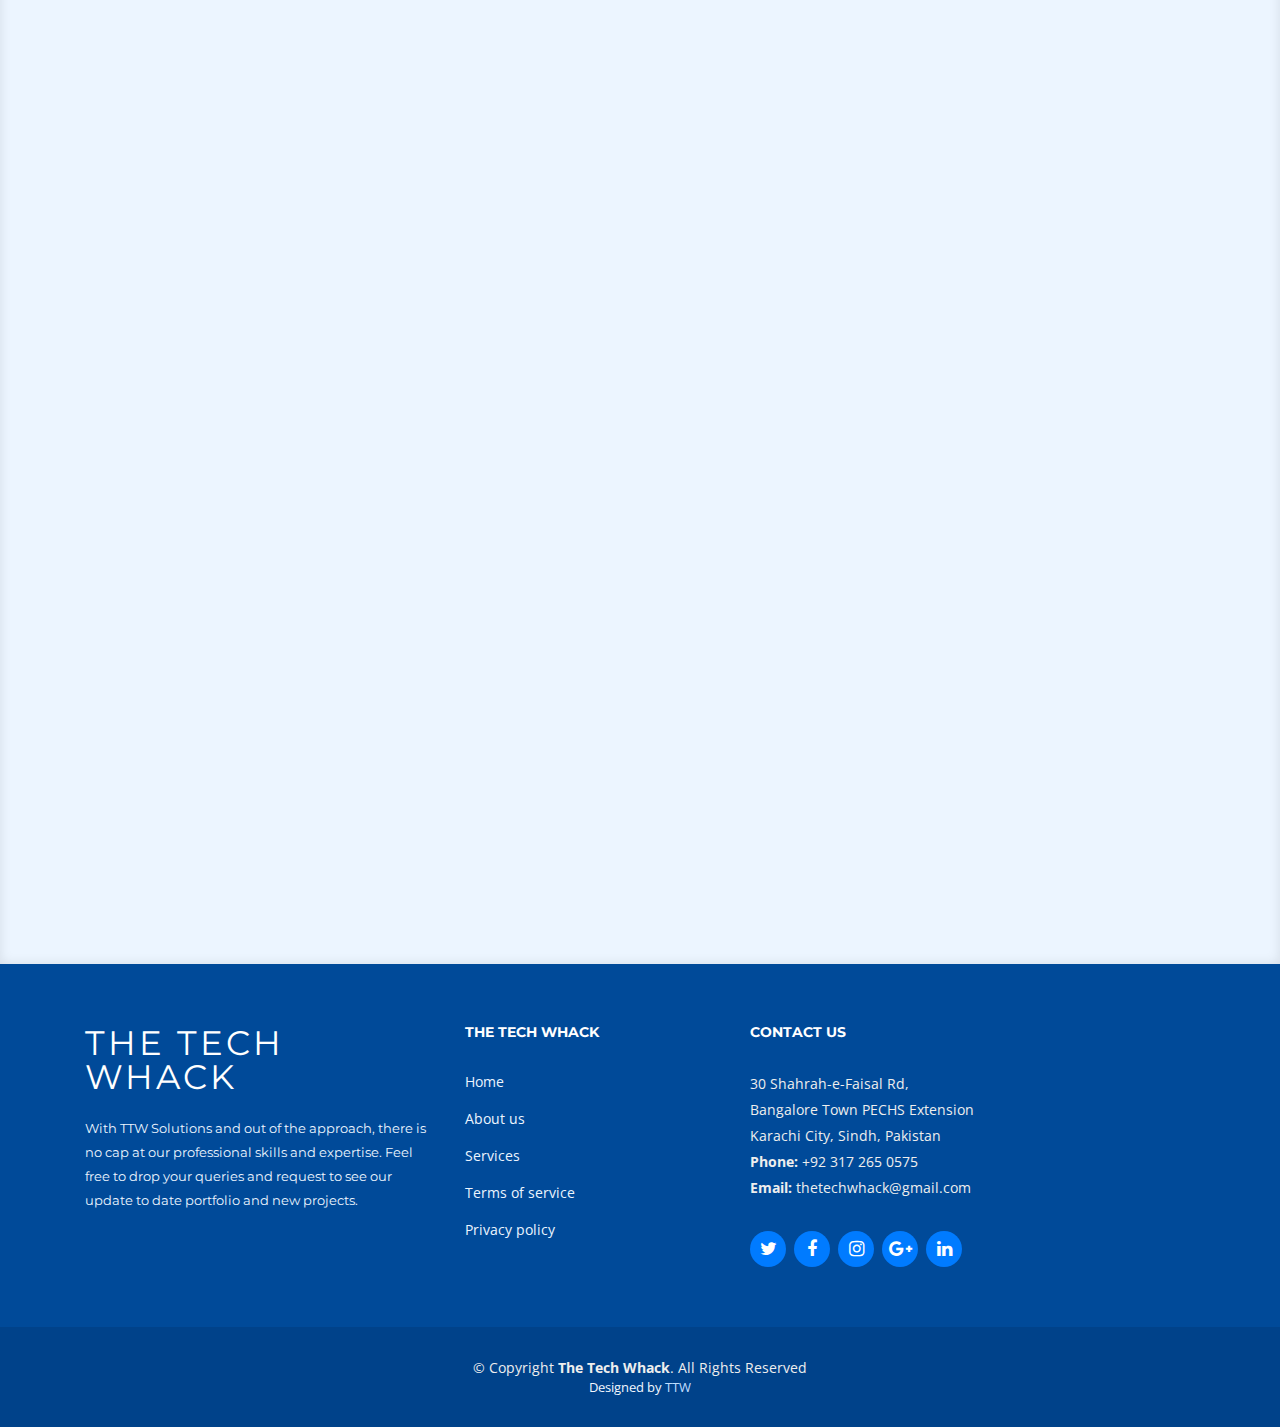
<file: TTW/services.html>
<!DOCTYPE html>
<html lang="en">
<head>
  <meta charset="utf-8">
  <title>Services</title>
  <meta content="width=device-width, initial-scale=1.0" name="viewport">
  <meta content="" name="keywords">
  <meta content="" name="description">

  <!-- Favicons -->
  <link href="img/favicon.png" rel="icon">
  <link href="img/apple-touch-icon.png" rel="apple-touch-icon">

  <!-- Google Fonts -->
  <link href="https://fonts.googleapis.com/css?family=Open+Sans:300,300i,400,400i,700,700i|Montserrat:300,400,500,700" rel="stylesheet">

  <!-- Bootstrap CSS File -->
  <link href="lib/bootstrap/css/bootstrap.min.css" rel="stylesheet">

  <!-- Libraries CSS Files -->
  <link href="lib/font-awesome/css/font-awesome.min.css" rel="stylesheet">
  <link href="lib/animate/animate.min.css" rel="stylesheet">
  <link href="lib/ionicons/css/ionicons.min.css" rel="stylesheet">
  <link href="lib/owlcarousel/assets/owl.carousel.min.css" rel="stylesheet">
  <link href="lib/lightbox/css/lightbox.min.css" rel="stylesheet">

  <!-- Main Stylesheet File -->
  <link href="css/style.css" rel="stylesheet">

</head>

<body>

  <!-- HEADER START -->
  <header id="header" class="fixed-top">
    <div class="container">

      <div class="logo float-left">
        <!-- Uncomment below if you prefer to use an image logo -->
        <h1 class="text-light"><a href="index.html"><span>The Tech Whack</span></a></h1>
        <!-- <a href="#intro" class="scrollto"><img src="img/logo.png" alt="" class="img-fluid"></a> -->
      </div>
      <!-- NAVBAR START -->
      <nav class="main-nav float-right d-none d-lg-block">
        <ul>
          <li class="active"><a href="index.html">Home</a></li>
          <li><a href="aboutus.html">About Us</a></li>
          <li class="drop-down"><a href="services.html">Services</a>
            <ul>
              <li><a href="services.html#CMS">CMS Development</a></li>
              <li class="drop-down"><a href="services.html#WEB">Web Application Development</a>
                <ul>
                  <li><a href="services.html#UI">User Interface UI</a></li>
                  <li><a href="services.html#UX">User Experience UX</a></li>
                </ul>
              </li>
              <li class="drop-down"><a href="services.html#ANDROID">Mobile Application Development</a>
                <ul>
                  <li><a href="services.html#ANDROID">Android Application</a></li>
                  <li><a href="services.html#IOS">IOS Application</a></li>
                  <li><a href="services.html#IOS">Hybrid Application</a></li>
                </ul>
              </li>
              <li><a href="services.html#EC">E-commerce</a></li>
              <li><a href="services.html#POS">Point Of Sale</a></li>
            </ul>
          </li>
          <li><a href="client.html">Clients</a></li>
          
          <li><a href="contactus.html">Contact Us</a></li>
        </ul>
      </nav>
      <!-- NAVBAR END -->
      
    </div>
  </header>
  <!-- HEADER END -->

  <main id="main">
  
    <!-- SERVICE SECTION -->
  <section id="services" class="section-bg">
      <div class="container">

        <header class="section-header">
          <h3>Services</h3>
          <p>With TTW Solutions and out of the approach, there is no cap at our professional skills and expertise. Feel free to drop your queries and request to see our update to date portfolio and new projects.</p>
        </header>

        <div id="WEB" class="row feature-item">
          <div class="col-lg-6 wow fadeInUp">
            <img src="img/desktop_application_development.svg" class="img-fluid" alt="">
          </div>
          <div class="col-lg-6 wow fadeInUp pt-5 pt-lg-0">
            <h4><b>Web Application Development</b></h4>
            <p>
              Our technologists develop custom web application software that efficiency manage the information, connect people and make work easier. Managing your web software, responsive websites, apps and database management, is all made easier and fun at TTW.
            </p>
            <p>
              Being your technology partner, we offer expert consultation and proficiency for a comprehensive range of Web-based projects, including custom programming and analysis, intranets and extranets, online marketing, responsive design, data base development and CMS management.
            </p>
          </div>
        </div>

        <div id="POS" class="row feature-item mt-5 pt-5">
          <div class="col-lg-6 wow fadeInUp order-1 order-lg-2">
            <img src="img/features-2.svg" class="img-fluid" alt="">
          </div>

          <div class="col-lg-6 wow fadeInUp pt-4 pt-lg-0 order-2 order-lg-1">
            <h4><b> Point Of Sale</b></h4>
            <p>
              We are greatly recognized for making the Point of Sale (POS) simplified for all businesses. Our specialized and expert POS team possesses the passion for developing state-of-the-art POS solutions and turning the retail and hospitality experience into a remarkable journey. Our broad range of POS products and service are engineered to cater the most demanding environments.
            </p>
            <p>
              It’s on your fingertips now to track the usage and monitor the changes in unit dollar costs, reordering and analysis of inventory level item-wise. With our POS software and solutions, control your inventory right at the cash register. Get the best installation, training and deployment services for POS systems for all kinds of projects.
            </p>
          </div>
          
        </div>

        <div id="EC" class="row feature-item mt-5 pt-5">
          <div class="col-lg-6 wow fadeInUp">
            <img src="img/features-1.svg" class="img-fluid" alt="">
          </div>
          <div class="col-lg-6 wow fadeInUp pt-5 pt-lg-0">
            <h4> <b>E-commerce</b> </h4>
            <p>
              TTW is a leader in E-commerce solutions and customized offerings,helping businesses achieve their strategic goals via effective technology and e-commerce solutions. 
            </p>
            <p>
              E-commerce (electronic commerce or EC) is the buying and selling of goods and services, or the transmitting of funds or data, over an electronic network, primarily the internet. We develop both standard and highly customized E-commerce solutions for B2B, B2C and C2C settings.
            </p>
            <p>
              Our specialized E-commerce team, while developing an E-Commerce website for the business, blends all possible aspects that you can expect, including product database development, upgradation, order processing, payment mechanisms and so on. We ensure to included added functionality to create an enhances e-commerce experience for your business and customers. TTW’s specialized e-commerce services and solutions create reliable and long-lasting online stores.
            </p>
          </div>
        </div>

        <div id="ANDROID" class="row feature-item mt-5 pt-5">
          <div class="col-lg-6 wow fadeInUp order-1 order-lg-2">
            <img src="img/features-2.svg" class="img-fluid" alt="">
          </div>

          <div class="col-lg-6 wow fadeInUp pt-4 pt-lg-0 order-2 order-lg-1">
            <h4> <b>Android Application Development</b> </h4>
            <p>
              Our Android app development team is well-versed in Android Media APIs, Android SDK, Map APIs, Android Security Architecture, third-party integration and the latest Android versions. At TTW, we deliver a remarkable customer experience by developing engaging and bespoke Android apps for the businesses even under strict deadlines and for the most challenging business models.
            </p>
          </div>
          
        </div>

        <div id="IOS" class="row feature-item mt-5 pt-5">
          <div class="col-lg-6 wow fadeInUp">
            <img src="img/features-1.svg" class="img-fluid" alt="">
          </div>
          <div class="col-lg-6 wow fadeInUp pt-5 pt-lg-0">
            <h4> <b>IOS Application Development</b> </h4>
            <p>
              Being a specialized IOS mobile app developer, we believe in providing a smooth and prominent IOS phone and ipad app development services, based on utmost innovation, creativity and problem-solving capabilities. Our IOS mobile app development process blends the proven and cutting-edge techniques and methodologies, which makes our app development team as one of most reliable IOS development service providers. We possess the capabilities to manage multi-thread environment, developing advanced algorithm, offering technical and architectural leadership in designing and developing the core applications exactly matching your business needs.
            </p>
          </div>
        </div>

        <div id="UI" class="row feature-item mt-5 pt-5">
          <div class="col-lg-6 wow fadeInUp order-1 order-lg-2">
            <img src="img/features-2.svg" class="img-fluid" alt="">
          </div>

          <div class="col-lg-6 wow fadeInUp pt-4 pt-lg-0 order-2 order-lg-1">
            <h4> <b> User Interface UI</b> </h4>
            <p>
              Highly-experienced user interface developers at TTW don’t just create a website or mobile apps but also provides a simplistic and dynamic user interface & engaging user experience. The user interface approach followed at TTW is based on developing apps and interfaces leveraged on user behavior and overall enjoyable, active and interesting experience for the users.
            </p>
          </div>
          
        </div>

        <div id="UX" class="row feature-item mt-5 pt-5">
          <div class="col-lg-6 wow fadeInUp">
            <img src="img/features-1.svg" class="img-fluid" alt="">
          </div>
          <div class="col-lg-6 wow fadeInUp pt-5 pt-lg-0">
            <h4> <b>User Experience UX</b> </h4>
            <p>
              User experience design (UXD or UED) is the process of enhancing customer satisfaction and loyalty by improving the usability, ease of use, and pleasure provided in the interaction between the customer and the product and TTW prides to have human-centered user experience development expertise across the digital product innovation, inventive marketing and technology transformation.
            </p>
          </div>
        </div>

        <div id="CMS" class="row feature-item mt-5 pt-5">
          <div class="col-lg-6 wow fadeInUp order-1 order-lg-2">
            <img src="img/features-2.svg" class="img-fluid" alt="">
          </div>

          <div class="col-lg-6 wow fadeInUp pt-4 pt-lg-0 order-2 order-lg-1">
            <h4> <b>Content Management System CMS</b> </h4>
            <p>
              Our content management system bears distinction, offering full flexibility and an easy access to content up-gradation tools. With our highly customizable content management solutions, you don’t need to compromise on the appearance of your website and its easier management. Our Content Management System (CMS) is well-tailored to medium and large-scale enterprises. Through the content management system, we make enterprise-level web content management products and deploy them being a large-scale platform for a broad range of industries. With us, your business gets formally curated content with 100% content aggregation, collaboration and syndication.
            </p>
          </div>
          
        </div>

      </div>
  </section>
  <!-- SERVICE END -->
  
  </main>
  
  <!-- FOOTER START -->
  <footer id="footer">
    <div class="footer-top">
      <div class="container">
        <div class="row">

          <div class="col-lg-4 col-md-6 footer-info">
            <h3>The Tech Whack</h3>
            <p>With TTW Solutions and out of the approach, there is no cap at our professional skills and expertise. Feel free to drop your queries and request to see our update to date portfolio and new projects. </p>
          </div>

          <div class="col-lg-3 col-md-6 footer-links">
            <h4>The Tech Whack</h4>
            <ul>
              <li><a href="index.html">Home</a></li>
              <li><a href="aboutus.html">About us</a></li>
              <li><a href="services.html">Services</a></li>
              <li><a href="index.html">Terms of service</a></li>
              <li><a href="index.html">Privacy policy</a></li>
            </ul>
          </div>

          <div class="col-lg-4 col-md-6 footer-contact">
            <h4>Contact Us</h4>
            <p>
              30 Shahrah-e-Faisal Rd,<br>
              Bangalore Town PECHS Extension<br>
              Karachi City, Sindh, Pakistan <br>
              <strong>Phone:</strong> +92 317 265 0575<br>
              <strong>Email:</strong> thetechwhack@gmail.com<br>
            </p>

            <div class="social-links">
              <a href="#" class="twitter"><i class="fa fa-twitter"></i></a>
              <a href="#" class="facebook"><i class="fa fa-facebook"></i></a>
              <a href="#" class="instagram"><i class="fa fa-instagram"></i></a>
              <a href="#" class="google-plus"><i class="fa fa-google-plus"></i></a>
              <a href="#" class="linkedin"><i class="fa fa-linkedin"></i></a>
            </div>

          </div>

          <!-- <div class="col-lg-3 col-md-6 footer-newsletter">
            <h4>Our Newsletter</h4>
            <p>Tamen quem nulla quae legam multos aute sint culpa legam noster magna veniam enim veniam illum dolore legam minim quorum culpa amet magna export quem marada parida nodela caramase seza.</p>
            <form action="" method="post">
              <input type="email" name="email"><input type="submit"  value="Subscribe">
            </form>
          </div> -->

        </div>
      </div>
    </div>

    <div class="container">
      <div class="copyright">
        &copy; Copyright <strong>The Tech Whack</strong>. All Rights Reserved
      </div>
      <div class="credits">
        <!--
          All the links in the footer should remain intact.
          You can delete the links only if you purchased the pro version.
          Licensing information: https://bootstrapmade.com/license/
          Purchase the pro version with working PHP/AJAX contact form: https://bootstrapmade.com/buy/?theme=NewBiz
        -->
        Designed by <a href="https://thetechwhack.com/">TTW</a>
      </div>
    </div>
  </footer>
  <!-- FOOTER END  -->
  
  <a href="#" class="back-to-top"><i class="fa fa-chevron-up"></i></a>
  <!-- Uncomment below i you want to use a preloader -->
  <!-- <div id="preloader"></div> -->

  <!-- JavaScript Libraries -->
  <script src="lib/jquery/jquery.min.js"></script>
  <script src="lib/jquery/jquery-migrate.min.js"></script>
  <script src="lib/bootstrap/js/bootstrap.bundle.min.js"></script>
  <script src="lib/easing/easing.min.js"></script>
  <script src="lib/mobile-nav/mobile-nav.js"></script>
  <script src="lib/wow/wow.min.js"></script>
  <script src="lib/waypoints/waypoints.min.js"></script>
  <script src="lib/counterup/counterup.min.js"></script>
  <script src="lib/owlcarousel/owl.carousel.min.js"></script>
  <script src="lib/isotope/isotope.pkgd.min.js"></script>
  <script src="lib/lightbox/js/lightbox.min.js"></script>
  <!-- Contact Form JavaScript File -->
  <script src="contactform/contactform.js"></script>

  <!-- Template Main Javascript File -->
  <script src="js/main.js"></script>
  
  </body>
  </html>
</file>
<file: TTW/css/style.css>
/*
  Theme Name: NewBiz
  Theme URL: https://bootstrapmade.com/newbiz-bootstrap-business-template/
  Author: BootstrapMade.com
  License: https://bootstrapmade.com/license/
*/

/*--------------------------------------------------------------
# General
--------------------------------------------------------------*/

body {
  background: #fff;
  color: #444;
  font-family: "Open Sans", sans-serif;
}

a {
  color: #007bff;
  transition: 0.5s;
}

a:hover,
a:active,
a:focus {
  color: #0b6bd3;
  outline: none;
  text-decoration: none;
}

p {
  padding: 0;
  margin: 0 0 30px 0;
}

h1,
h2,
h3,
h4,
h5,
h6 {
  font-family: "Montserrat", sans-serif;
  font-weight: 400;
  margin: 0 0 20px 0;
  padding: 0;
}

/* Back to top button */

.back-to-top {
  position: fixed;
  display: none;
  background: #007bff;
  color: #fff;
  width: 44px;
  height: 44px;
  text-align: center;
  line-height: 1;
  font-size: 16px;
  border-radius: 50%;
  right: 15px;
  bottom: 15px;
  transition: background 0.5s;
  z-index: 11;
}

.back-to-top i {
  padding-top: 12px;
  color: #fff;
}

/* Prelaoder */

#preloader {
  position: fixed;
  top: 0;
  left: 0;
  right: 0;
  bottom: 0;
  z-index: 9999;
  overflow: hidden;
  background: #fff;
}

#preloader:before {
  content: "";
  position: fixed;
  top: calc(50% - 30px);
  left: calc(50% - 30px);
  border: 6px solid #f2f2f2;
  border-top: 6px solid #007bff;
  border-radius: 50%;
  width: 60px;
  height: 60px;
  -webkit-animation: animate-preloader 1s linear infinite;
  animation: animate-preloader 1s linear infinite;
}

@-webkit-keyframes animate-preloader {
  0% {
    -webkit-transform: rotate(0deg);
    transform: rotate(0deg);
  }

  100% {
    -webkit-transform: rotate(360deg);
    transform: rotate(360deg);
  }
}

@keyframes animate-preloader {
  0% {
    -webkit-transform: rotate(0deg);
    transform: rotate(0deg);
  }

  100% {
    -webkit-transform: rotate(360deg);
    transform: rotate(360deg);
  }
}

/*--------------------------------------------------------------
# Header
--------------------------------------------------------------*/

#header {
  height: 80px;
  transition: all 0.5s;
  z-index: 997;
  transition: all 0.5s;
  padding: 20px 0;
  background: #fff;
  box-shadow: 0px 0px 30px rgba(127, 137, 161, 0.3);
}

#header.header-scrolled,
#header.header-pages {
  height: 60px;
  padding: 10px 0;
}

#header .logo h1 {
  font-size: 36px;
  margin: 0;
  padding: 0;
  line-height: 1;
  font-weight: 400;
  letter-spacing: 3px;
  text-transform: uppercase;
}

#header .logo h1 a,
#header .logo h1 a:hover {
  color: #00366f;
  text-decoration: none;
}

#header .logo img {
  padding: 0;
  margin: 7px 0;
  max-height: 26px;
}

.main-pages {
  margin-top: 60px;
}

/*--------------------------------------------------------------
# Intro Section
--------------------------------------------------------------*/

#intro {
  width: 100%;
  position: relative;
  background: url("../img/intro-bg.png") center bottom no-repeat;
  background-size: cover;
  padding: 200px 0 120px 0;
}

#intro .intro-img {
  width: 50%;
  float: right;
}

#intro .intro-info {
  width: 50%;
  float: left;
}

#intro .intro-info h2 {
  color: #fff;
  margin-bottom: 40px;
  font-size: 48px;
  font-weight: 700;
}

#intro .intro-info h2 span {
  color: #74b5fc;
  text-decoration: underline;
}

#intro .intro-info .btn-get-started,
#intro .intro-info .btn-services {
  font-family: "Montserrat", sans-serif;
  font-size: 14px;
  font-weight: 600;
  letter-spacing: 1px;
  display: inline-block;
  padding: 10px 32px;
  border-radius: 50px;
  transition: 0.5s;
  margin: 0 20px 20px 0;
  color: #fff;
}

#intro .intro-info .btn-get-started {
  background: #007bff;
  border: 2px solid #007bff;
  color: #fff;
}

#intro .intro-info .btn-get-started:hover {
  background: none;
  border-color: #fff;
  color: #fff;
}

#intro .intro-info .btn-services {
  border: 2px solid #fff;
}

#intro .intro-info .btn-services:hover {
  background: #007bff;
  border-color: #007bff;
  color: #fff;
}

/*--------------------------------------------------------------
# Navigation Menu
--------------------------------------------------------------*/

/* Desktop Navigation */

.main-nav {
  /* Drop Down */
  /* Deep Drop Down */
}

.main-nav,
.main-nav * {
  margin: 0;
  padding: 0;
  list-style: none;
}

.main-nav > ul > li {
  position: relative;
  white-space: nowrap;
  float: left;
}

.main-nav a {
  display: block;
  position: relative;
  color: #004289;
  padding: 10px 15px;
  transition: 0.3s;
  font-size: 14px;
  font-family: "Montserrat", sans-serif;
  font-weight: 500;
}

.main-nav a:hover,
.main-nav .active > a,
.main-nav li:hover > a {
  color: #007bff;
  text-decoration: none;
}

.main-nav .drop-down ul {
  display: block;
  position: absolute;
  left: 0;
  top: calc(100% + 30px);
  z-index: 99;
  opacity: 0;
  visibility: hidden;
  padding: 10px 0;
  background: #fff;
  box-shadow: 0px 0px 30px rgba(127, 137, 161, 0.25);
  transition: ease all 0.3s;
}

.main-nav .drop-down:hover > ul {
  opacity: 1;
  top: 100%;
  visibility: visible;
}

.main-nav .drop-down li {
  min-width: 180px;
  position: relative;
}

.main-nav .drop-down ul a {
  padding: 10px 20px;
  font-size: 13px;
  color: #004289;
}

.main-nav .drop-down ul a:hover,
.main-nav .drop-down ul .active > a,
.main-nav .drop-down ul li:hover > a {
  color: #007bff;
}

.main-nav .drop-down > a:after {
  content: "\f107";
  font-family: FontAwesome;
  padding-left: 10px;
}

.main-nav .drop-down .drop-down ul {
  top: 0;
  left: calc(100% - 30px);
}

.main-nav .drop-down .drop-down:hover > ul {
  opacity: 1;
  top: 0;
  left: 100%;
}

.main-nav .drop-down .drop-down > a {
  padding-right: 35px;
}

.main-nav .drop-down .drop-down > a:after {
  content: "\f105";
  position: absolute;
  right: 15px;
}

/* Mobile Navigation */

.mobile-nav {
  position: fixed;
  top: 0;
  bottom: 0;
  z-index: 9999;
  overflow-y: auto;
  left: -260px;
  width: 260px;
  padding-top: 18px;
  background: rgba(19, 39, 57, 0.8);
  transition: 0.4s;
}

.mobile-nav * {
  margin: 0;
  padding: 0;
  list-style: none;
}

.mobile-nav a {
  display: block;
  position: relative;
  color: #fff;
  padding: 10px 20px;
  font-weight: 500;
}

.mobile-nav a:hover,
.mobile-nav .active > a,
.mobile-nav li:hover > a {
  color: #74b5fc;
  text-decoration: none;
}

.mobile-nav .drop-down > a:after {
  content: "\f078";
  font-family: FontAwesome;
  padding-left: 10px;
  position: absolute;
  right: 15px;
}

.mobile-nav .active.drop-down > a:after {
  content: "\f077";
}

.mobile-nav .drop-down > a {
  padding-right: 35px;
}

.mobile-nav .drop-down ul {
  display: none;
  overflow: hidden;
}

.mobile-nav .drop-down li {
  padding-left: 20px;
}

.mobile-nav-toggle {
  position: fixed;
  right: 0;
  top: 0;
  z-index: 9998;
  border: 0;
  background: none;
  font-size: 24px;
  transition: all 0.4s;
  outline: none !important;
  line-height: 1;
  cursor: pointer;
  text-align: right;
}

.mobile-nav-toggle i {
  margin: 18px 18px 0 0;
  color: #004289;
}

.mobile-nav-overly {
  width: 100%;
  height: 100%;
  z-index: 9997;
  top: 0;
  left: 0;
  position: fixed;
  background: rgba(19, 39, 57, 0.8);
  overflow: hidden;
  display: none;
}

.mobile-nav-active {
  overflow: hidden;
}

.mobile-nav-active .mobile-nav {
  left: 0;
}

.mobile-nav-active .mobile-nav-toggle i {
  color: #fff;
}

/*--------------------------------------------------------------
# Sections
--------------------------------------------------------------*/

/* Sections Header
--------------------------------*/

.section-header h3 {
  font-size: 36px;
  color: #283d50;
  text-align: center;
  font-weight: 500;
  position: relative;
}

.section-header p {
  text-align: center;
  margin: auto;
  font-size: 15px;
  padding-bottom: 60px;
  color: #556877;
  width: 50%;
}

/* Section with background
--------------------------------*/

.section-bg {
  background: #ecf5ff;
  margin-top: 60px;
}

/* About Us Section
--------------------------------*/

#about {
  background: #fff;
  padding: 60px 0;
}

#about .about-container .background {
  margin: 20px 0;
}

#about .about-container .content {
  background: #fff;
}

#about .about-container .title {
  color: #333;
  font-weight: 700;
  font-size: 32px;
}

#about .about-container p {
  line-height: 26px;
}

#about .about-container p:last-child {
  margin-bottom: 0;
}

#about .about-container .icon-box {
  background: #fff;
  background-size: cover;
  padding: 0 0 30px 0;
}

#about .about-container .icon-box .icon {
  float: left;
  background: #fff;
  width: 64px;
  height: 64px;
  display: -webkit-box;
  display: -webkit-flex;
  display: -ms-flexbox;
  display: flex;
  -webkit-box-pack: center;
  -webkit-justify-content: center;
  -ms-flex-pack: center;
  justify-content: center;
  -webkit-box-align: center;
  -webkit-align-items: center;
  -ms-flex-align: center;
  align-items: center;
  -webkit-box-orient: vertical;
  -webkit-box-direction: normal;
  -webkit-flex-direction: column;
  -ms-flex-direction: column;
  flex-direction: column;
  text-align: center;
  border-radius: 50%;
  border: 2px solid #007bff;
  transition: all 0.3s ease-in-out;
}

#about .about-container .icon-box .icon i {
  color: #007bff;
  font-size: 24px;
}

#about .about-container .icon-box:hover .icon {
  background: #007bff;
}

#about .about-container .icon-box:hover .icon i {
  color: #fff;
}

#about .about-container .icon-box .title {
  margin-left: 80px;
  font-weight: 600;
  margin-bottom: 5px;
  font-size: 18px;
}

#about .about-container .icon-box .title a {
  color: #283d50;
}

#about .about-container .icon-box .description {
  margin-left: 80px;
  line-height: 24px;
  font-size: 14px;
}

#about .about-extra {
  padding-top: 60px;
}

#about .about-extra h4 {
  font-weight: 600;
  font-size: 24px;
}

/* Services Section
--------------------------------*/

#services {
  padding: 60px 0 40px 0;
  box-shadow: inset 0px 0px 12px 0px rgba(0, 0, 0, 0.1);
}

#services .box {
  padding: 30px;
  position: relative;
  overflow: hidden;
  border-radius: 10px;
  margin: 0 10px 40px 10px;
  background: #fff;
  box-shadow: 0 10px 29px 0 rgba(68, 88, 144, 0.1);
  transition: all 0.3s ease-in-out;
}

#services .box:hover {
  -webkit-transform: translateY(-5px);
  transform: translateY(-5px);
}

/* #services .icon {
  position: absolute;
  left: -10px;
  top: calc(50% - 32px);
}

#services .icon i {
  font-size: 64px;
  line-height: 1;
  transition: 0.5s;
} */

#services .icon {
  margin: 0 auto 15px auto;
  padding-top: 12px;
  display: inline-block;
  text-align: center;
  border-radius: 50%;
  width: 60px;
  height: 60px;
}

#services .icon i {
  font-size: 36px;
  line-height: 1;
}

#services .title {
  font-weight: 700;
  margin-bottom: 15px;
  font-size: 18px;
}

#services .title a {
  color: #111;
}

#services .box:hover .title a {
  color: #1bb1dc;
}

#services .description {
  font-size: 14px;
  line-height: 28px;
  margin-bottom: 0;
  text-align: left;
}

/* #services .title {
  margin-left: 40px;
  font-weight: 700;
  margin-bottom: 15px;
  font-size: 18px;
}

#services .title a {
  color: #111;
}

#services .box:hover .title a {
  color: #007bff;
}

#services .description {
  font-size: 14px;
  margin-left: 40px;
  line-height: 24px;
  margin-bottom: 0;
} */

#why-us {
  padding: 60px 0;
  background: #004a99;
}

#why-us .section-header h3,
#why-us .section-header p {
  color: #fff;
}

#why-us .card {
  background: #00458f;
  border-color: #00458f;
  border-radius: 10px;
  margin: 0 15px;
  padding: 15px 0;
  text-align: center;
  color: #fff;
  transition: 0.3s ease-in-out;
  height: 100%;
}

#why-us .card:hover {
  background: #003b7a;
  border-color: #003b7a;
}

#why-us .card i {
  font-size: 48px;
  padding-top: 15px;
  color: #bfddfe;
}

#why-us .card h5 {
  font-size: 22px;
  font-weight: 600;
}

#why-us .card p {
  font-size: 15px;
  color: #d8eafe;
}

#why-us .card .readmore {
  color: #fff;
  font-weight: 600;
  display: inline-block;
  transition: 0.3s ease-in-out;
  border-bottom: #00458f solid 2px;
}

#why-us .card .readmore:hover {
  border-bottom: #fff solid 2px;
}

#why-us .counters {
  padding-top: 40px;
}

#why-us .counters span {
  font-family: "Montserrat", sans-serif;
  font-weight: bold;
  font-size: 48px;
  display: block;
  color: #fff;
}

#why-us .counters p {
  padding: 0;
  margin: 0 0 20px 0;
  font-family: "Montserrat", sans-serif;
  font-size: 14px;
  color: #cce5ff;
}

/* Portfolio Section
--------------------------------*/

#portfolio {
  padding: 60px 0;
  box-shadow: 0px 0px 12px 0px rgba(0, 0, 0, 0.1);
}

#portfolio #portfolio-flters {
  padding: 0;
  margin: 5px 0 35px 0;
  list-style: none;
  text-align: center;
}

#portfolio #portfolio-flters li {
  cursor: pointer;
  margin: 15px 15px 15px 0;
  display: inline-block;
  padding: 6px 20px;
  font-size: 12px;
  line-height: 20px;
  color: #007bff;
  border-radius: 50px;
  text-transform: uppercase;
  background: #ecf5ff;
  margin-bottom: 5px;
  transition: all 0.3s ease-in-out;
}

#portfolio #portfolio-flters li:hover,
#portfolio #portfolio-flters li.filter-active {
  background: #007bff;
  color: #fff;
}

#portfolio #portfolio-flters li:last-child {
  margin-right: 0;
}

#portfolio .portfolio-item {
  position: relative;
  overflow: hidden;
  margin-bottom: 30px;
}

#portfolio .portfolio-item .portfolio-wrap {
  overflow: hidden;
  position: relative;
  border-radius: 6px;
  margin: 0;
}

#portfolio .portfolio-item .portfolio-wrap:hover img {
  opacity: 0.4;
  transition: 0.3s;
}

#portfolio .portfolio-item .portfolio-wrap .portfolio-info {
  position: absolute;
  top: 0;
  right: 0;
  bottom: 0;
  left: 0;
  display: -webkit-box;
  display: -webkit-flex;
  display: -ms-flexbox;
  display: flex;
  -webkit-box-pack: center;
  -webkit-justify-content: center;
  -ms-flex-pack: center;
  justify-content: center;
  -webkit-box-align: center;
  -webkit-align-items: center;
  -ms-flex-align: center;
  align-items: center;
  -webkit-box-orient: vertical;
  -webkit-box-direction: normal;
  -webkit-flex-direction: column;
  -ms-flex-direction: column;
  flex-direction: column;
  text-align: center;
  opacity: 0;
  transition: 0.2s linear;
}

#portfolio .portfolio-item .portfolio-wrap .portfolio-info h4 {
  font-size: 22px;
  line-height: 1px;
  font-weight: 700;
  margin-bottom: 14px;
  padding-bottom: 0;
}

#portfolio .portfolio-item .portfolio-wrap .portfolio-info h4 a {
  color: #fff;
}

#portfolio .portfolio-item .portfolio-wrap .portfolio-info h4 a:hover {
  color: #007bff;
}

#portfolio .portfolio-item .portfolio-wrap .portfolio-info p {
  padding: 0;
  margin: 0;
  color: #e2effe;
  font-weight: 500;
  font-size: 14px;
  text-transform: uppercase;
}

#portfolio .portfolio-item .portfolio-wrap .portfolio-info .link-preview,
#portfolio .portfolio-item .portfolio-wrap .portfolio-info .link-details {
  display: inline-block;
  line-height: 1;
  text-align: center;
  width: 36px;
  height: 36px;
  background: #007bff;
  border-radius: 50%;
  margin: 10px 4px 0 4px;
}

#portfolio .portfolio-item .portfolio-wrap .portfolio-info .link-preview i,
#portfolio .portfolio-item .portfolio-wrap .portfolio-info .link-details i {
  padding-top: 6px;
  font-size: 22px;
  color: #fff;
}

#portfolio .portfolio-item .portfolio-wrap .portfolio-info .link-preview:hover,
#portfolio .portfolio-item .portfolio-wrap .portfolio-info .link-details:hover {
  background: #3395ff;
}

#portfolio .portfolio-item .portfolio-wrap .portfolio-info .link-preview:hover i,
#portfolio .portfolio-item .portfolio-wrap .portfolio-info .link-details:hover i {
  color: #fff;
}

#portfolio .portfolio-item .portfolio-wrap:hover {
  background: #003166;
}

#portfolio .portfolio-item .portfolio-wrap:hover .portfolio-info {
  opacity: 1;
}

/* Testimonials Section
--------------------------------*/

#testimonials {
  padding: 60px 0;
  box-shadow: inset 0px 0px 12px 0px rgba(0, 0, 0, 0.1);
}

#testimonials .section-header {
  margin-bottom: 40px;
}

#testimonials .testimonial-item .testimonial-img {
  width: 120px;
  border-radius: 50%;
  border: 4px solid #fff;
  float: left;
}

#testimonials .testimonial-item h3 {
  font-size: 20px;
  font-weight: bold;
  margin: 10px 0 5px 0;
  color: #111;
  margin-left: 140px;
}

#testimonials .testimonial-item h4 {
  font-size: 14px;
  color: #999;
  margin: 0 0 15px 0;
  margin-left: 140px;
}

#testimonials .testimonial-item p {
  font-style: italic;
  margin: 0 0 15px 140px;
}

#testimonials .owl-nav,
#testimonials .owl-dots {
  margin-top: 5px;
  text-align: center;
}

#testimonials .owl-dot {
  display: inline-block;
  margin: 0 5px;
  width: 12px;
  height: 12px;
  border-radius: 50%;
  background-color: #ddd;
}

#testimonials .owl-dot.active {
  background-color: #007bff;
}

/* Team Section
--------------------------------*/

#team {
  background: #fff;
  padding: 60px 0;
  box-shadow: 0px 0px 12px 0px rgba(0, 0, 0, 0.1);
}

#team .member {
  text-align: center;
  margin-bottom: 20px;
  position: relative;
  border-radius: 50%;
  overflow: hidden;
}

#team .member .member-info {
  opacity: 0;
  display: -webkit-box;
  display: -webkit-flex;
  display: -ms-flexbox;
  display: flex;
  -webkit-box-pack: center;
  -webkit-justify-content: center;
  -ms-flex-pack: center;
  justify-content: center;
  -webkit-box-align: center;
  -webkit-align-items: center;
  -ms-flex-align: center;
  align-items: center;
  position: absolute;
  bottom: 0;
  top: 0;
  left: 0;
  right: 0;
  transition: 0.2s;
}

#team .member .member-info-content {
  margin-top: 50px;
  transition: margin 0.2s;
}

#team .member:hover .member-info {
  background: rgba(0, 62, 128, 0.7);
  opacity: 1;
  transition: 0.4s;
}

#team .member:hover .member-info-content {
  margin-top: 0;
  transition: margin 0.4s;
}

#team .member h4 {
  font-weight: 700;
  margin-bottom: 2px;
  font-size: 18px;
  color: #fff;
}

#team .member span {
  font-style: italic;
  display: block;
  font-size: 13px;
  color: #fff;
}

#team .member .social {
  margin-top: 15px;
}

#team .member .social a {
  transition: none;
  color: #fff;
}

#team .member .social a:hover {
  color: #007bff;
}

#team .member .social i {
  font-size: 18px;
  margin: 0 2px;
}

/* Clients Section
--------------------------------*/

#clients {
  padding: 60px 0;
  box-shadow: inset 0px 0px 12px 0px rgba(0, 0, 0, 0.1);
}

#clients .clients-wrap {
  border-top: 1px solid #d6eaff;
  border-left: 1px solid #d6eaff;
  margin-bottom: 30px;
}

#clients .client-logo {
  padding: 64px;
  display: -webkit-box;
  display: -webkit-flex;
  display: -ms-flexbox;
  display: flex;
  -webkit-box-pack: center;
  -webkit-justify-content: center;
  -ms-flex-pack: center;
  justify-content: center;
  -webkit-box-align: center;
  -webkit-align-items: center;
  -ms-flex-align: center;
  align-items: center;
  border-right: 1px solid #d6eaff;
  border-bottom: 1px solid #d6eaff;
  overflow: hidden;
  background: #fff;
  height: 160px;
}

#clients .client-logo:hover img {
  -webkit-transform: scale(1.2);
  transform: scale(1.2);
}

#clients img {
  transition: all 0.4s ease-in-out;
}

/* Contact Section
--------------------------------*/

#contact {
  box-shadow: 0px 0px 12px 0px rgba(0, 0, 0, 0.1);
  padding: 60px 0;
  overflow: hidden;
}

#contact .section-header {
  padding-bottom: 30px;
}

#contact .contact-about h3 {
  font-size: 36px;
  margin: 0 0 10px 0;
  padding: 0;
  line-height: 1;
  font-family: "Montserrat", sans-serif;
  font-weight: 300;
  letter-spacing: 3px;
  text-transform: uppercase;
  color: #007bff;
}

#contact .contact-about p {
  font-size: 14px;
  line-height: 24px;
  font-family: "Montserrat", sans-serif;
  color: #888;
}

#contact .social-links {
  padding-bottom: 20px;
}

#contact .social-links a {
  font-size: 18px;
  display: inline-block;
  background: #fff;
  color: #007bff;
  line-height: 1;
  padding: 8px 0;
  margin-right: 4px;
  border-radius: 50%;
  text-align: center;
  width: 36px;
  height: 36px;
  transition: 0.3s;
  border: 1px solid #007bff;
}

#contact .social-links a:hover {
  background: #007bff;
  color: #fff;
}

#contact .info {
  color: #283d50;
}

#contact .info i {
  font-size: 32px;
  color: #007bff;
  float: left;
  line-height: 1;
}

#contact .info p {
  padding: 0 0 10px 36px;
  line-height: 28px;
  font-size: 14px;
}

#contact .form #sendmessage {
  color: #007bff;
  border: 1px solid #007bff;
  display: none;
  text-align: center;
  padding: 15px;
  font-weight: 600;
  margin-bottom: 15px;
}

#contact .form #errormessage {
  color: red;
  display: none;
  border: 1px solid red;
  text-align: center;
  padding: 15px;
  font-weight: 600;
  margin-bottom: 15px;
}

#contact .form #sendmessage.show,
#contact .form #errormessage.show,
#contact .form .show {
  display: block;
}

#contact .form .validation {
  color: red;
  display: none;
  margin: 0 0 20px;
  font-weight: 400;
  font-size: 13px;
}

#contact .form input,
#contact .form textarea {
  border-radius: 0;
  box-shadow: none;
  font-size: 14px;
}

#contact .form button[type="submit"] {
  background: #007bff;
  border: 0;
  border-radius: 20px;
  padding: 8px 30px;
  color: #fff;
  transition: 0.3s;
}

#contact .form button[type="submit"]:hover {
  background: #0067d5;
  cursor: pointer;
}

/*--------------------------------------------------------------
# Footer
--------------------------------------------------------------*/

#footer {
  background: #00428a;
  padding: 0 0 30px 0;
  color: #eee;
  font-size: 14px;
}

#footer .footer-top {
  background: #004a99;
  padding: 60px 0 30px 0;
}

#footer .footer-top .footer-info {
  margin-bottom: 30px;
}

#footer .footer-top .footer-info h3 {
  font-size: 34px;
  margin: 0 0 20px 0;
  padding: 2px 0 2px 0;
  line-height: 1;
  font-family: "Montserrat", sans-serif;
  color: #fff;
  font-weight: 400;
  letter-spacing: 3px;
  text-transform: uppercase;
}

#footer .footer-top .footer-info p {
  font-size: 13px;
  line-height: 24px;
  margin-bottom: 0;
  font-family: "Montserrat", sans-serif;
  color: #ecf5ff;
}

#footer .footer-top .social-links a {
  font-size: 18px;
  display: inline-block;
  background: #007bff;
  color: #fff;
  line-height: 1;
  padding: 8px 0;
  margin-right: 4px;
  border-radius: 50%;
  text-align: center;
  width: 36px;
  height: 36px;
  transition: 0.3s;
}

#footer .footer-top .social-links a:hover {
  background: #0067d5;
  color: #fff;
}

#footer .footer-top h4 {
  font-size: 14px;
  font-weight: bold;
  color: #fff;
  text-transform: uppercase;
  position: relative;
  padding-bottom: 10px;
}

#footer .footer-top .footer-links {
  margin-bottom: 30px;
}

#footer .footer-top .footer-links ul {
  list-style: none;
  padding: 0;
  margin: 0;
}

#footer .footer-top .footer-links ul li {
  padding: 8px 0;
}

#footer .footer-top .footer-links ul li:first-child {
  padding-top: 0;
}

#footer .footer-top .footer-links ul a {
  color: #ecf5ff;
}

#footer .footer-top .footer-links ul a:hover {
  color: #74b5fc;
}

#footer .footer-top .footer-contact {
  margin-bottom: 30px;
}

#footer .footer-top .footer-contact p {
  line-height: 26px;
}

#footer .footer-top .footer-newsletter {
  margin-bottom: 30px;
}

#footer .footer-top .footer-newsletter input[type="email"] {
  border: 0;
  padding: 6px 8px;
  width: 65%;
}

#footer .footer-top .footer-newsletter input[type="submit"] {
  background: #007bff;
  border: 0;
  width: 35%;
  padding: 6px 0;
  text-align: center;
  color: #fff;
  transition: 0.3s;
  cursor: pointer;
}

#footer .footer-top .footer-newsletter input[type="submit"]:hover {
  background: #0062cc;
}

#footer .copyright {
  text-align: center;
  padding-top: 30px;
}

#footer .credits {
  text-align: center;
  font-size: 13px;
  color: #f1f7ff;
}

#footer .credits a {
  color: #bfddfe;
}

#footer .credits a:hover {
  color: #f1f7ff;
}

/*--------------------------------------------------------------
# Responsive Media Queries
--------------------------------------------------------------*/

@media (min-width: 992px) {
  #testimonials .testimonial-item p {
    width: 80%;
  }
}

@media (max-width: 991px) {
  #header {
    height: 60px;
    padding: 10px 0;
  }

  #header .logo h1 {
    font-size: 28px;
    padding: 8px 0;
  }

  #intro {
    padding: 140px 0 60px 0;
  }

  #intro .intro-img {
    width: 80%;
    float: none;
    margin: 0 auto 25px auto;
  }

  #intro .intro-info {
    width: 80%;
    float: none;
    margin: auto;
    text-align: center;
  }

  #why-us .card {
    margin: 0;
  }
}

@media (max-width: 768px) {
  .back-to-top {
    bottom: 15px;
  }
}

@media (max-width: 767px) {
  #intro .intro-info {
    width: 100%;
  }

  #intro .intro-info h2 {
    font-size: 34px;
    margin-bottom: 30px;
  }

  .section-header p {
    width: 100%;
  }

  #testimonials .testimonial-item {
    text-align: center;
  }

  #testimonials .testimonial-item .testimonial-img {
    float: none;
    margin: auto;
  }

  #testimonials .testimonial-item h3,
  #testimonials .testimonial-item h4,
  #testimonials .testimonial-item p {
    margin-left: 0;
  }
}

@media (max-width: 574px) {
  #intro {
    padding: 100px 0 20px 0;
  }
}
</file>
